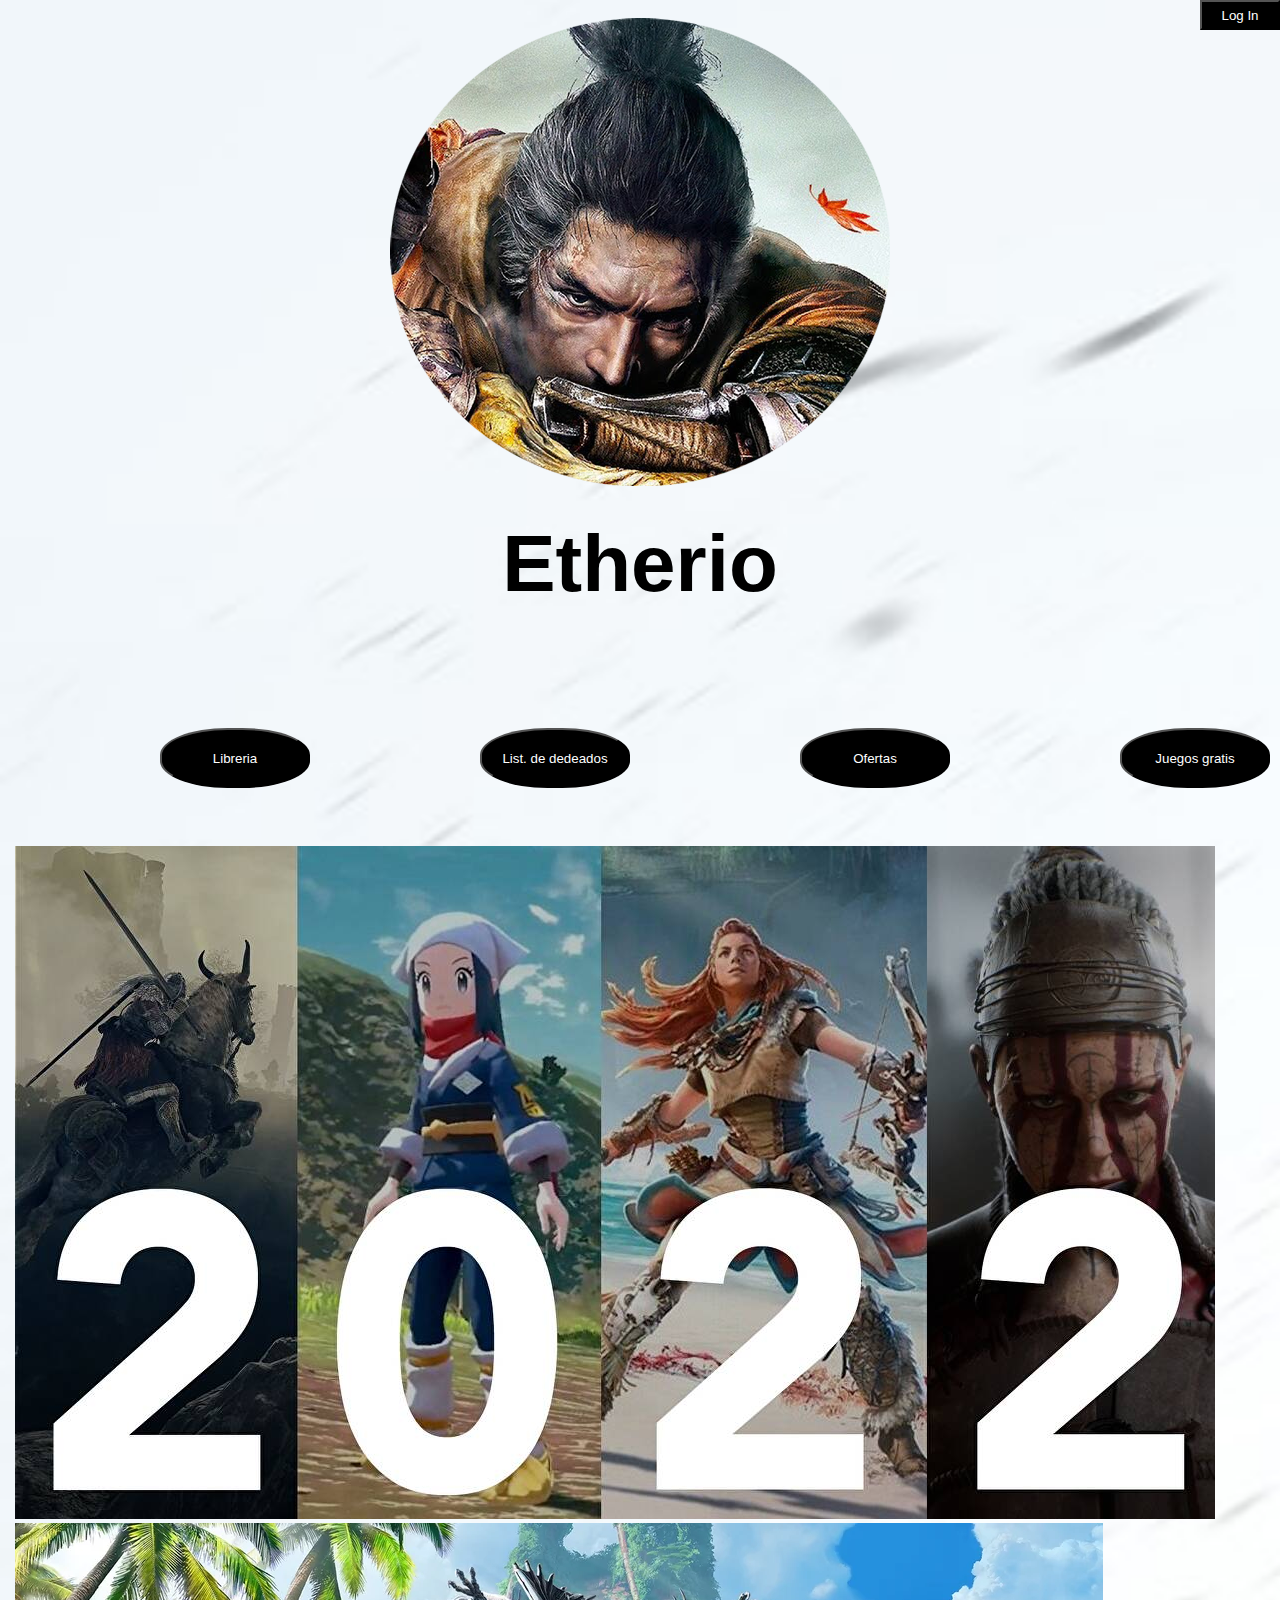
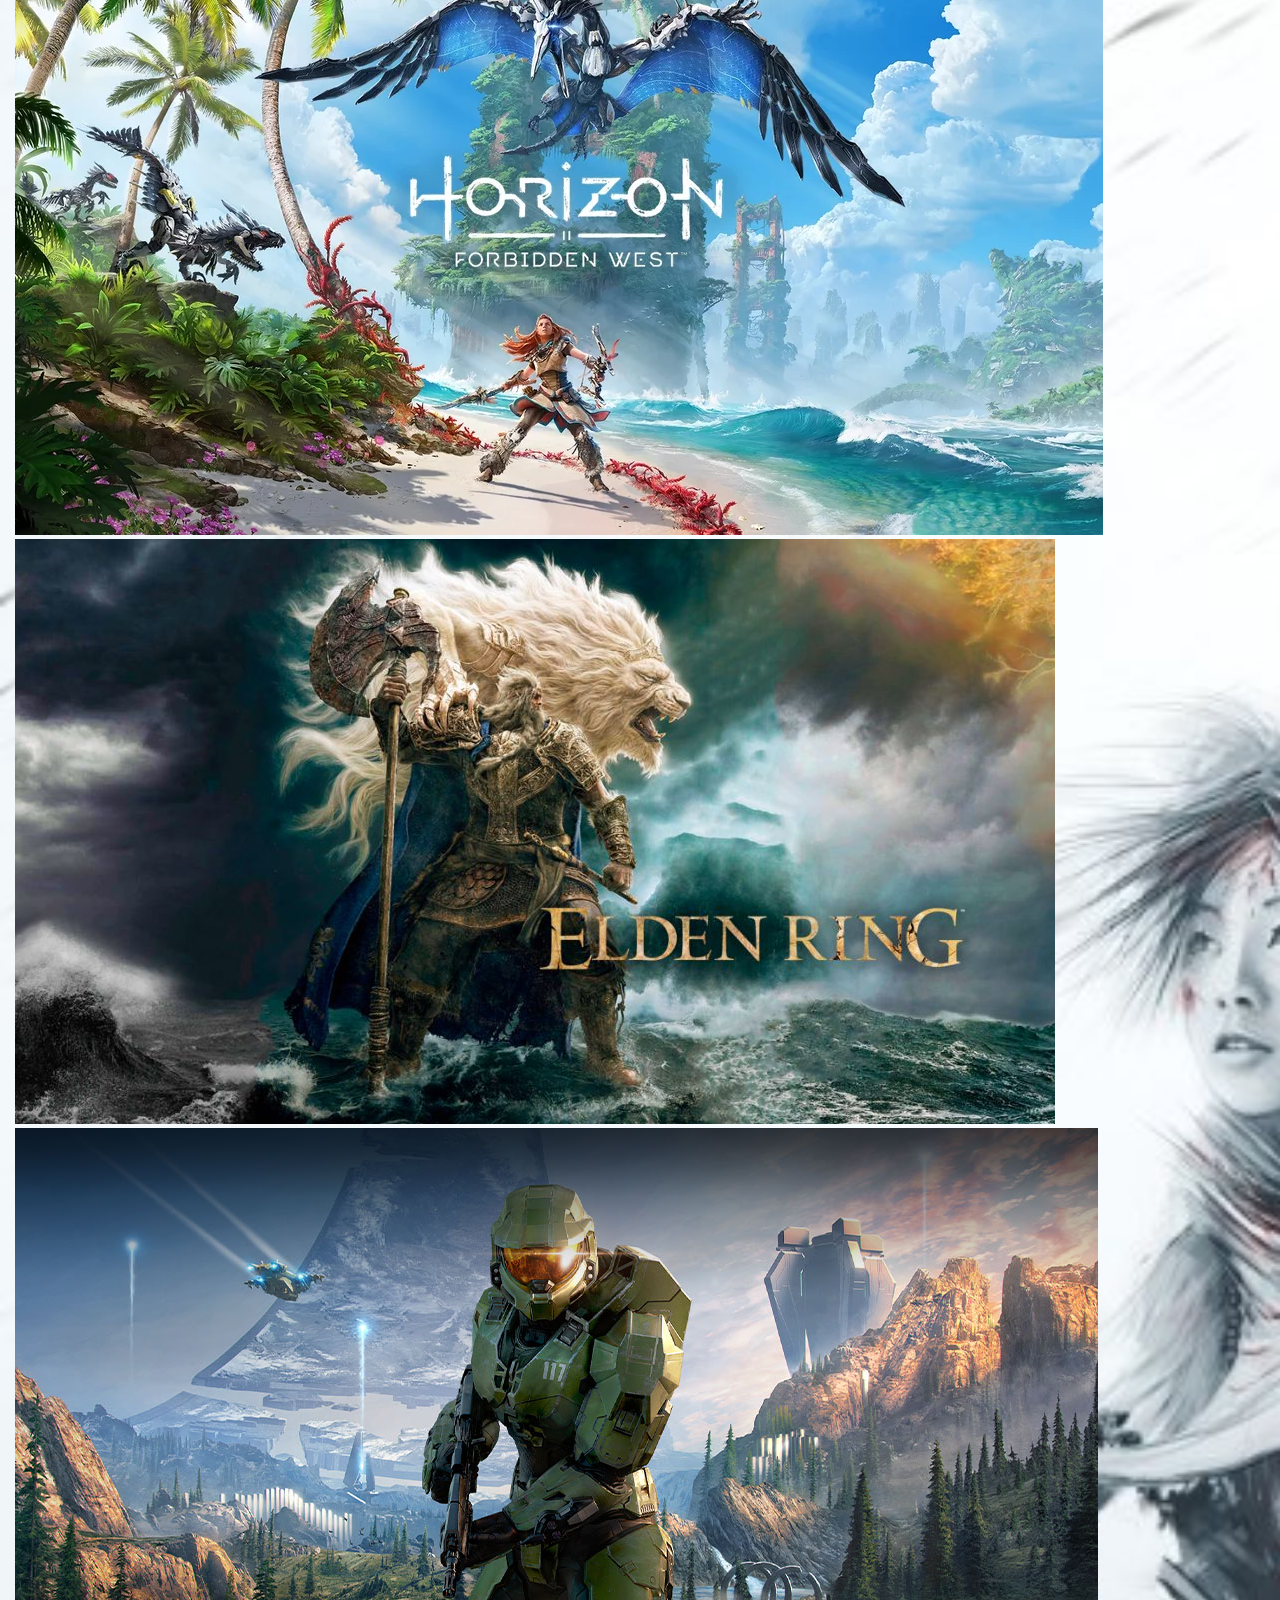
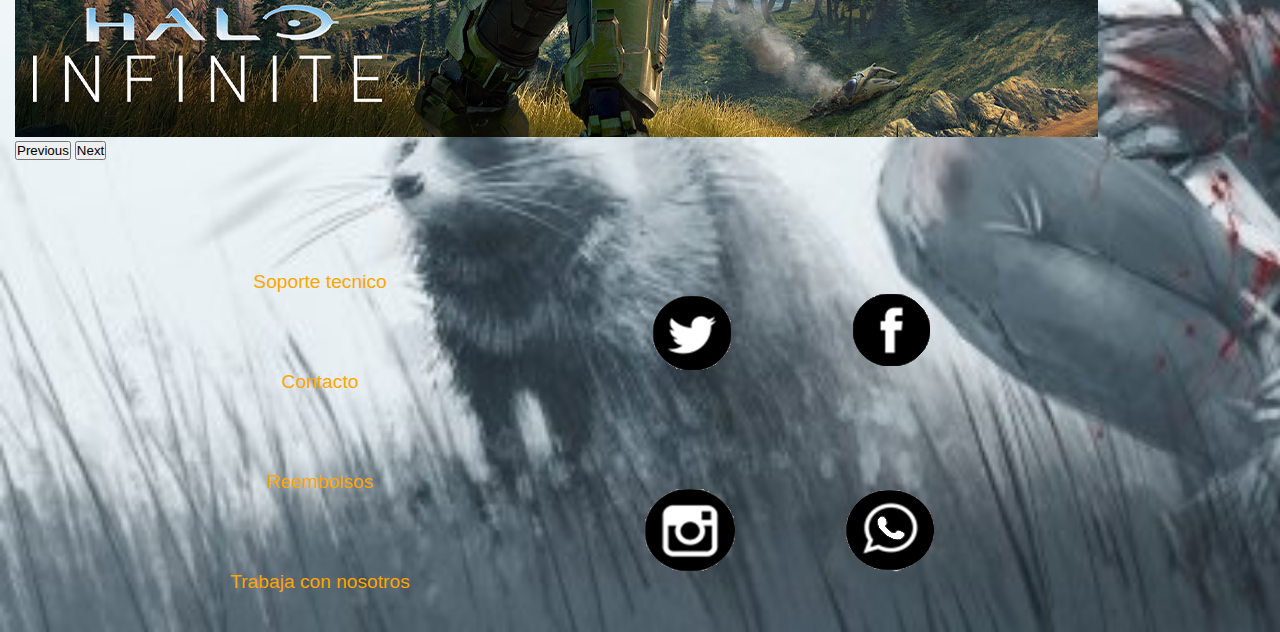
<file: index.html>
<!DOCTYPE html>
<html lang="en">
<head>
    <meta charset="UTF-8">
    <meta http-equiv="X-UA-Compatible" content="IE=edge">
    <meta name="viewport" content="width=device-width, initial-scale=1.0">
    <link rel="shortcut icon" href="./img/senuas-saga-hellblade-ii_k8vd.128.webp">
    <link rel="stylesheet" href="./css/estilos.css">
    <link href="https://cdn.jsdelivr.net/npm/bootstrap@5.2.0/dist/css/bootstrap.min.css" rel="stylesheet" integrity="sha384-gH2yIJqKdNHPEq0n4Mqa/HGKIhSkIHeL5AyhkYV8i59U5AR6csBvApHHNl/vI1Bx" crossorigin="anonymous">
    <meta name="description" content="Esta pagina es un acceso simple y rapido a todas las plataformas de videojuegos mas conocidas mundialmente, como Steam, PLay Station, Origin, Epic Games, GOG y X Box, donde podras comprar, o acceder a sus juegos de forma facil y rapida">
    <meta name="keywords" content="Juegos, Plataformas, Steam, PLay Station, Epic Games, Origin, GOG, X Box, inicio, ofertas, gratis,">
    <title>Etherio</title>
</head>
<body class="bg">
    <header>
        <div class="logIn">
        <a href="./pages/login.html" target="_blank"><input type="button" value="Log In"></a>
        </div>
    </header>    
    <br>
    <nav calss="mainNav">  
        <div class="logo">
            <img src="./img/logo.png">
        </div>
        <h1 class="title">Etherio</h1>
    <br>
        <div id="bu">
            <nav class="barraUsuario">  
                <a href="./pages/libreria.html"><input type="button" value="Libreria"></a>
                <a href="./pages/listadedeseados.html"><input type="button" value="List. de dedeados"></a>
                <a href="./pages/ofertas.html"><input type="button" value="Ofertas"></a>
                <a href="./pages/juegosGratis.html"><input type="button" value="Juegos gratis"></a>
            </nav>    
        </div>
    <br>
        <section class="carouselContainer">
            <div id="carouselExampleControls" class="carousel slide" data-bs-ride="carousel">
                <div class="carousel-inner">
                  <div class="carousel-item active">
                    <img src="./img/todas-las-fechas-de-lanzamiento-de-2022-1631282597853.jpg" class="d-block w-100" alt="Fechas">
                  </div>
                  <div class="carousel-item">
                    <img src="./img/carousel-horizon.jpg" class="d-block w-100" alt="horizon">
                  </div>
                  <div class="carousel-item">
                    <img src="./img/carousel-elden.jpg" class="d-block w-100" alt="elden">
                  </div>
                  <div class="carousel-item">
                    <img src="./img/carousel-halo.jpg" class="d-block w-100" alt="halo">
                  </div>
                </div>
                <button class="carousel-control-prev" type="button" data-bs-target="#carouselExampleControls" data-bs-slide="prev">
                  <span class="carousel-control-prev-icon" aria-hidden="true"></span>
                  <span class="visually-hidden">Previous</span>
                </button>
                <button class="carousel-control-next" type="button" data-bs-target="#carouselExampleControls" data-bs-slide="next">
                  <span class="carousel-control-next-icon" aria-hidden="true"></span>
                  <span class="visually-hidden">Next</span>
                </button>
              </div>
        </section>    
    </nav>
    <br>
    <br>
    <br>
    <br>
    <footer class="footerContainer"> 
        <div class="footerLinks">
            <a class="footer" href="./pages/login.html">Soporte tecnico</a>
            <a class="footer" href="./pages/login.html">Contacto</a>
            <a class="footer" href="./pages/login.html">Reembolsos</a>
            <a class="footer" href="./pages/login.html">Trabaja con nosotros</a>
        </div>
        <div class="footerConta">
            <a class="footerA" href="https://twitter.com/?lang=es"><img src="./img/twitter.png" alt="twitter"></a>
            <a class="footerA" href="https://es-la.facebook.com/"><img src="./img/facebook.png" alt="facebook"></a>
            <a class="footerA" href="https://www.instagram.com/"><img src="./img/instagram.png" alt="instagram"></a>
            <a class="footerA" href="https://web.whatsapp.com/"><img src="./img/whatsapp.png" alt="whatsapp"></a>
        </div>
    </footer>
    <script src="https://cdn.jsdelivr.net/npm/bootstrap@5.2.0/dist/js/bootstrap.bundle.min.js" integrity="sha384-A3rJD856KowSb7dwlZdYEkO39Gagi7vIsF0jrRAoQmDKKtQBHUuLZ9AsSv4jD4Xa" crossorigin="anonymous"></script>    
</body>
</html>
</file>
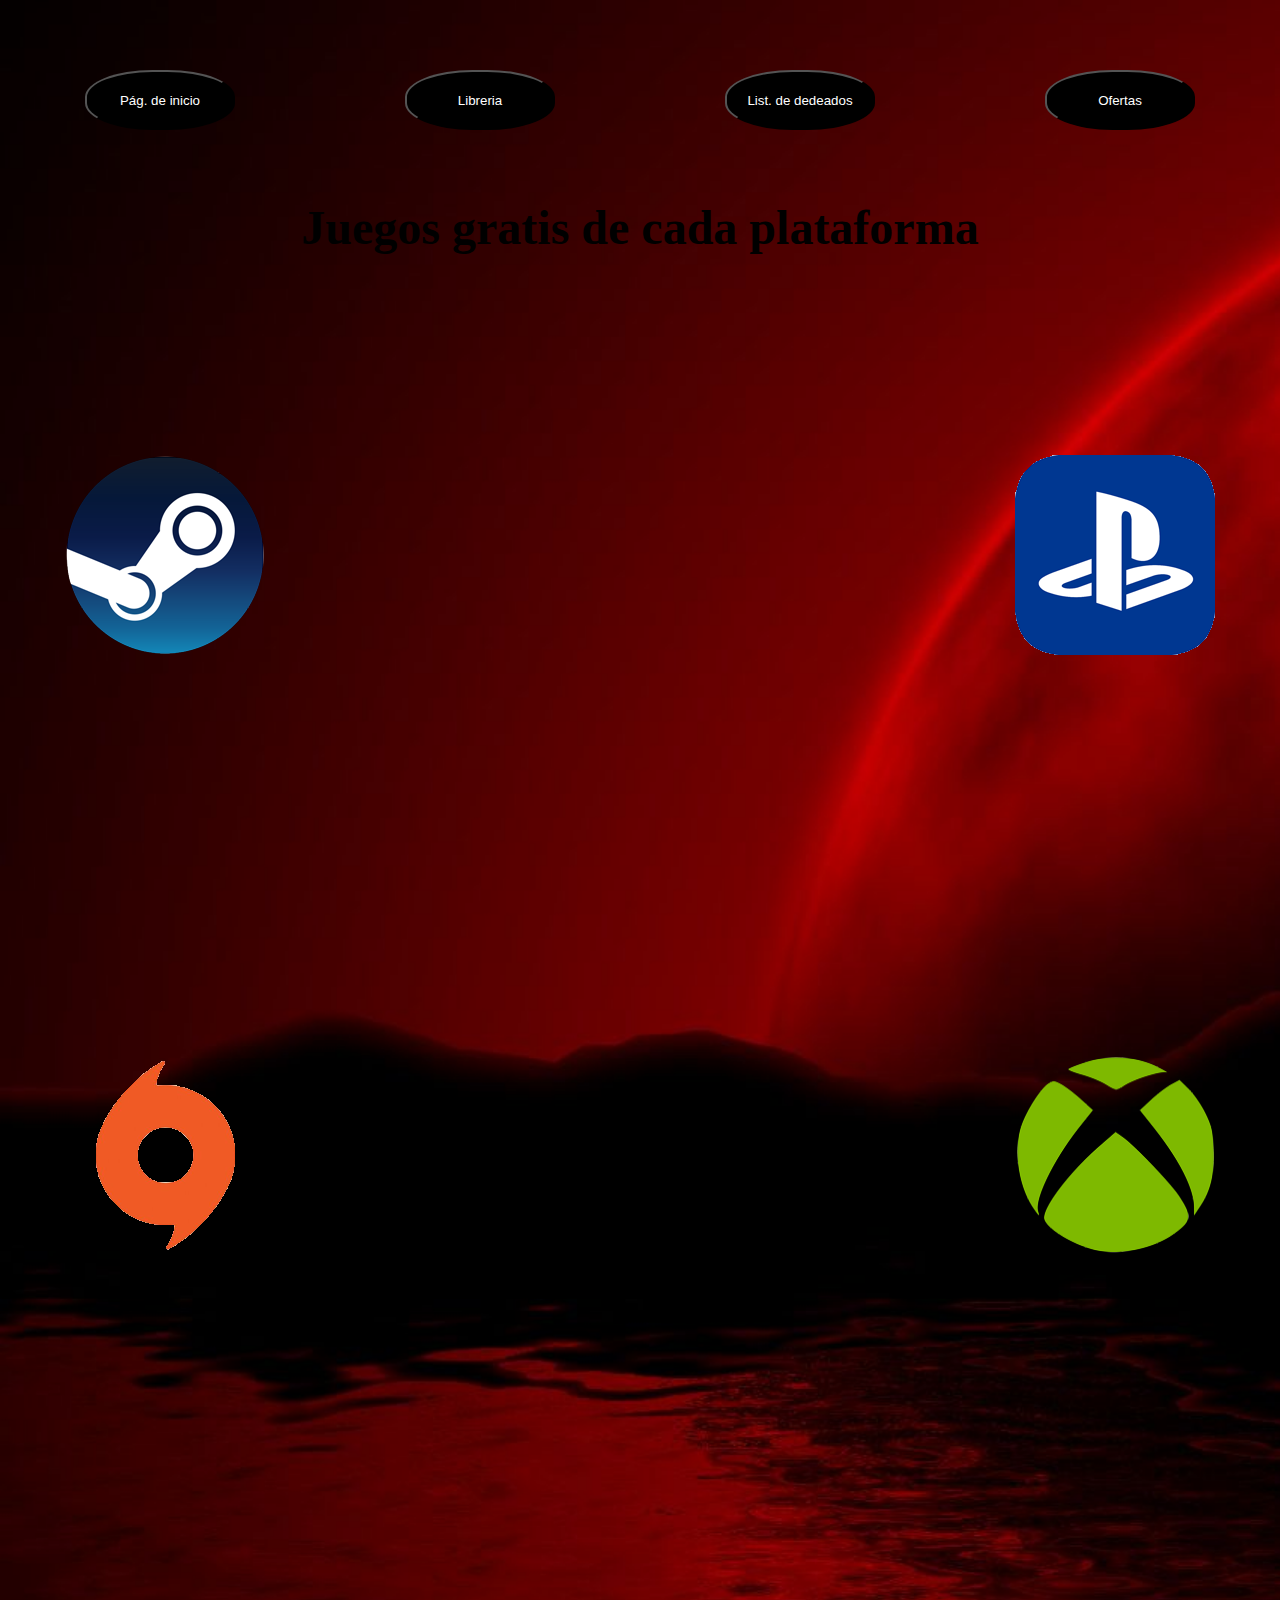
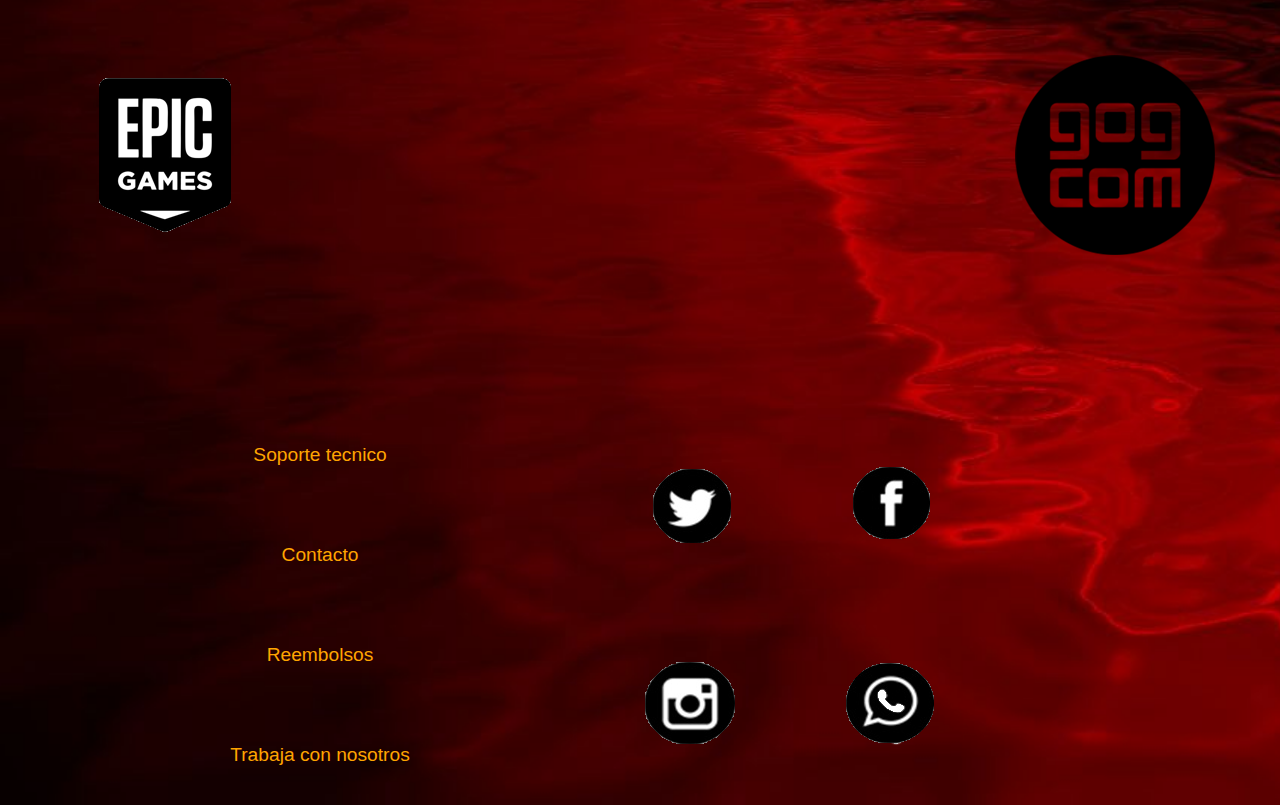
<file: pages/juegosGratis.html>
<!DOCTYPE html>
<html lang="en">
<head>
    <meta charset="UTF-8">
    <meta http-equiv="X-UA-Compatible" content="IE=edge">
    <meta name="viewport" content="width=device-width, initial-scale=1.0">
    <link rel="stylesheet" href="../css/libreria-juegosGratis.css">
    <link rel="shortcut icon" href="../img/senuas-saga-hellblade-ii_k8vd.128.webp">
    <meta name="description" content="En esta pagina encontraremos las opciones gratis que puede ofrecer cada plataforma">
    <meta name="keywords" content="Juegos, Plataformas, Steam, PLay Station, Epic Games, Origin, GOG, X Box, inicio, ofertas, gratis,">
    <title>Juegos gratis</title>
</head>
<body background="./img/fondo-transparente-videojuegos_6997-1230.jpg">
<header>
    <div id="bu">
        <nav class="barraUsuario">  
            <a href="../index.html"><input type="button" value="Pág. de inicio"></a>
            <a href="libreria.html"><input type="button" value="Libreria"></a>
            <a href="listadedeseados.html"><input type="button" value="List. de dedeados"></a>
            <a href="ofertas.html"><input type="button" value="Ofertas"></a>
        </nav>    
    </div>
</header>
<h1 class="h1jg">Juegos gratis de cada plataforma</h1>
<nav>
    <div class="juegosGratisContainter">
        <div class="freeSteam">
            <img src="../img/steam-logo.png" alt="steam">
            <div class="jfreeSteam">
                <a href="https://store.steampowered.com/?l=spanish"><img src="../img/freeGames/steam/steam-path-of-exile.jpg" alt="path of exile"></a>
                <a href="https://store.steampowered.com/?l=spanish"><img src="../img/freeGames/steam/steam-lost-ark.jpg" alt="lost ark"></a>
                <a href="https://store.steampowered.com/?l=spanish"><img src="../img/freeGames/steam/steam_dota_2 .jpg" alt="dota 2"></a>
            </div> 
        </div>
        <div class="freePlay">
            <div class="jfreePlay">
                <a href="https://www.playstation.com/es-ar/"><img src="../img/freeGames/play/play-brawlhalla.jpg" alt="brawlhalla"></a>
                <a href="https://www.playstation.com/es-ar/"><img src="../img/freeGames/play/play-call-of-duty.jpg" alt="call of duty"></a>
                <a href="https://www.playstation.com/es-ar/"><img src="../img/freeGames/play/play-warframe.jpg" alt="warframe"></a>
            </div> 
            <img src="../img/playstation-logo.png" alt="playstation">
        </div>
        <div class="freeOrigin">
            <img src="../img/origin-logo.png" alt="origin">
            <div class="jfreeOrigin">
                <a href="https://www.origin.com/arg/es-es/store"><img src="../img/freeGames/origin/origin-apex.jpg" alt="apex"></a>
                <a href="https://www.origin.com/arg/es-es/store"><img src="../img/freeGames/origin/origin-sims.jpg" alt="los sims 4"></a>
                <a href="https://www.origin.com/arg/es-es/store"><img src="../img/freeGames/origin/origin-star-wars.jpg" alt="star wars"></a>
            </div> 
        </div>
        <div class="freeXbox">
            <div class="jfreeXbox">
                <a href="https://www.xbox.com/es-AR"><img src="../img/freeGames/xbox/xbox-minecraft.jpg" alt="minecraft"></a>
                <a href="https://www.xbox.com/es-AR"><img src="../img/freeGames/xbox/xbox-multiversus.jpg" alt="multiversus"></a>
                <a href="https://www.xbox.com/es-AR"><img src="../img/freeGames/xbox/xbox-rumble.jpg" alt="rumbleverse"></a>
            </div> 
            <img src="../img/Xbox_logo_2012_cropped.svg.png" alt="xbox">
        </div>
        <div class="freeEpic">
            <img src="../img/epicgames-logo.png" alt="epicgames">
            <div class="jfreeEpic">
                <a href="https://www.epicgames.com/site/es-ES/home"><img src="../img/freeGames/epic/epic-fallguys.jpg" alt="fallguys"></a>
                <a href="https://www.epicgames.com/site/es-ES/home"><img src="../img/freeGames/epic/epic-fortnite.jpg" alt="fortnite"></a>
                <a href="https://www.epicgames.com/site/es-ES/home"><img src="../img/freeGames/epic/epic-rocket.jpg" alt="rocketleague"></a>
            </div> 
        </div>
        <div class="freeGog">
            <div class="jfreeGog">
                <a href="https://www.gog.com/"><img src="../img/freeGames/gog/gog-bio.jpg" alt="bio"></a>
                <a href="https://www.gog.com/"><img src="../img/freeGames/gog/gog-cayne.jpg" alt="cayne"></a>
                <a href="https://www.gog.com/"><img src="../img/freeGames/gog/gog-gwent.jpg" alt="gwent"></a>
            </div> 
            <img src="../img/gog-logo.png" alt="gog">
        </div>
        </div>
    </div>
</nav>
<footer class="footerContainer"> 
        <div class="footerLinks">
            <a class="footer" href="../pages/login.html">Soporte tecnico</a>
            <a class="footer" href="../pages/login.html">Contacto</a>
            <a class="footer" href="../pages/login.html">Reembolsos</a>
            <a class="footer" href="../pages/login.html">Trabaja con nosotros</a>
        </div>
        <div class="footerConta">
            <a class="footerA" href="https://twitter.com/?lang=es"><img src="../img/twitter.png" alt="twitter"></a>
            <a class="footerA" href="https://es-la.facebook.com/"><img src="../img/facebook.png" alt="facebook"></a>
            <a class="footerA" href="https://www.instagram.com/"><img src="../img/instagram.png" alt="instagram"></a>
            <a class="footerA" href="https://web.whatsapp.com/"><img src="../img/whatsapp.png" alt="whatsapp"></a>
        </div>
    </footer>   
</body>
</html>
</file>
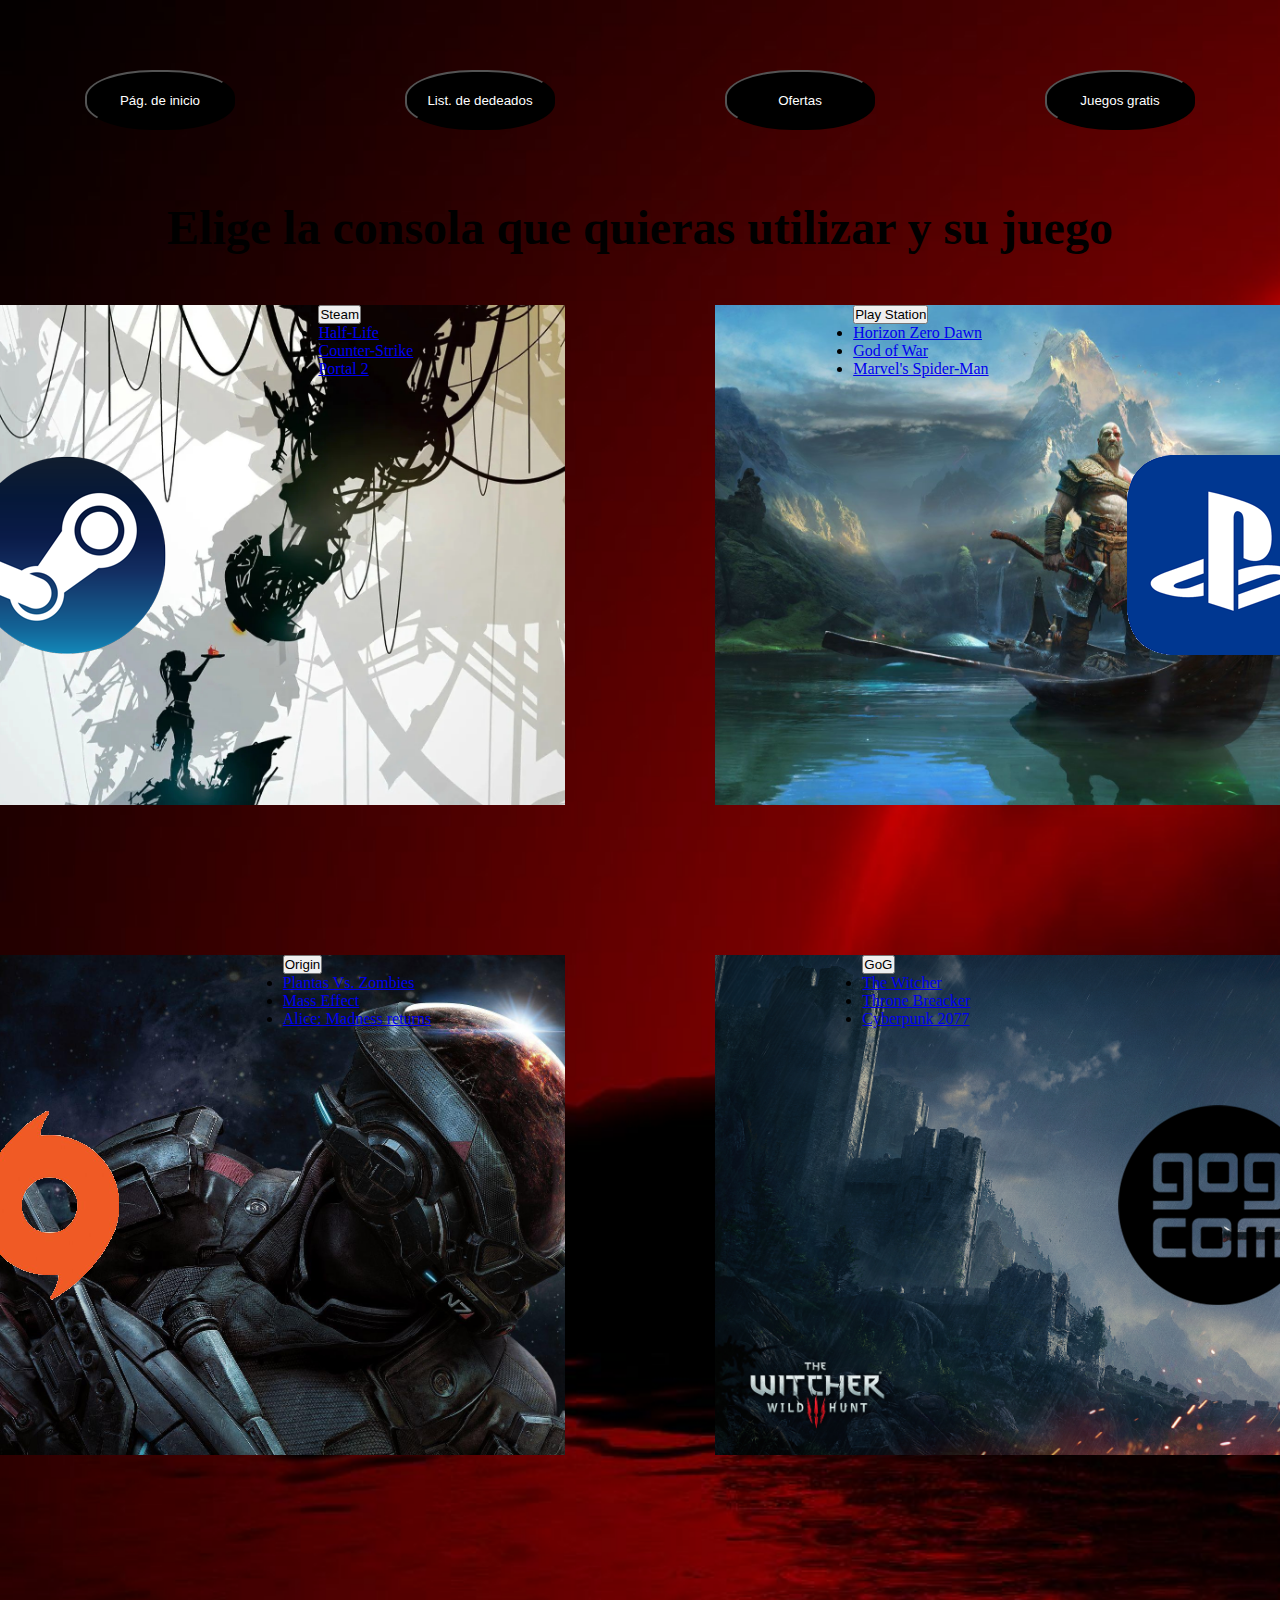
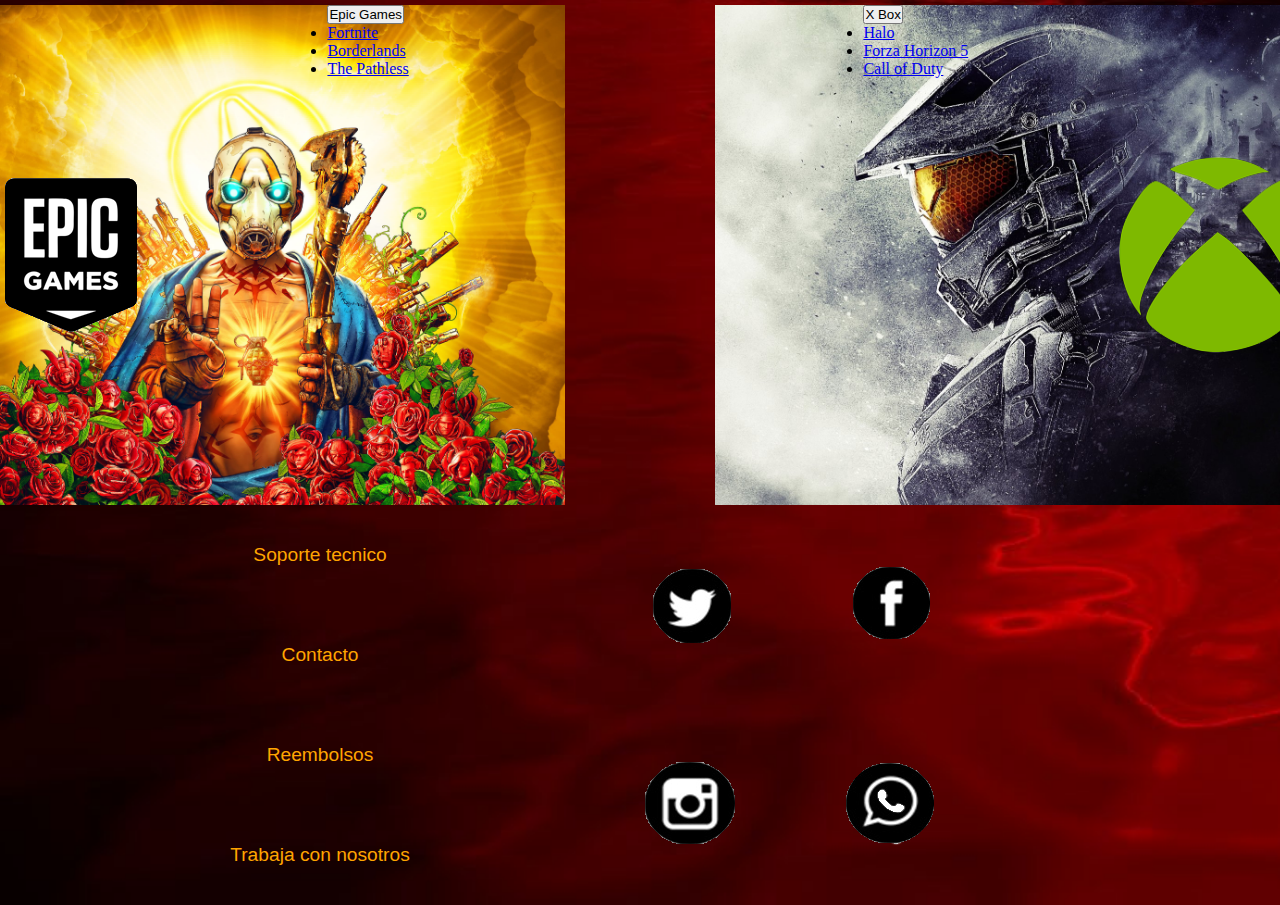
<file: pages/libreria.html>
<!DOCTYPE html>
<html lang="en">
<head>
    <meta charset="UTF-8">
    <meta http-equiv="X-UA-Compatible" content="IE=edge">
    <meta name="viewport" content="width=device-width, initial-scale=1.0">
    <link rel="stylesheet" href="../css/libreria-juegosGratis.css">
    <link rel="shortcut icon" href="../img/senuas-saga-hellblade-ii_k8vd.128.webp">
    <link href="https://cdn.jsdelivr.net/npm/bootstrap@5.2.1/dist/css/bootstrap.min.css" rel="stylesheet" integrity="sha384-iYQeCzEYFbKjA/T2uDLTpkwGzCiq6soy8tYaI1GyVh/UjpbCx/TYkiZhlZB6+fzT" crossorigin="anonymous">
    <meta name="description" content="En esta pagina accederemos a los juegos adquiridos de cada plataforma">
    <meta name="keywords" content="Juegos, Plataformas, Steam, PLay Station, Epic Games, Origin, GOG, X Box, inicio, ofertas, gratis,">
    <title>Libreria</title>
</head>
<body>
<header class="headlib">
    <div id="bu">
        <nav class="barraUsuario">  
            <a href="../index.html"><input type="button" value="Pág. de inicio"></a>
            <a href="listadedeseados.html"><input type="button" value="List. de dedeados"></a>
            <a href="ofertas.html"><input type="button" value="Ofertas"></a>
            <a href="juegosGratis.html"><input type="button" value="Juegos gratis"></a>
        </nav>    
    </div>
</header>
<h1 class="h1lib">Elige la consola que quieras utilizar y su juego</h1>
<nav>
    <div class="containerLibreria">
        <div class="libreriaSteam">
            <img src="../img/steam-logo.png" alt="steam">
            <div class="dropdown row align-self-center">
                <button class="btn btn-secondary dropdown-toggle" type="button" data-bs-toggle="dropdown" aria-expanded="false">
                  Steam
                </button>
                <ul class="dropdown-menu">
                  <li><a class="dropdown-item" href="https://store.steampowered.com/?l=spanish">Half-Life</a></li>
                  <li><a class="dropdown-item" href="https://store.steampowered.com/?l=spanish">Counter-Strike</a></li>
                  <li><a class="dropdown-item" href="https://store.steampowered.com/?l=spanish">Portal 2</a></li>
                </ul>
              </div>
        </div>
        <div class="libreriaPlay">
            <div class="dropdown row align-self-center">
                <button class="btn btn-secondary dropdown-toggle" type="button" data-bs-toggle="dropdown" aria-expanded="false">
                  Play Station
                </button>
                <ul class="dropdown-menu">
                  <li><a class="dropdown-item" href="https://www.playstation.com/es-ar/">Horizon Zero Dawn</a></li>
                  <li><a class="dropdown-item" href="https://www.playstation.com/es-ar/">God of War</a></li>
                  <li><a class="dropdown-item" href="https://www.playstation.com/es-ar/">Marvel's Spider-Man</a></li>
                </ul>
            </div>
            <img src="../img/playstation-logo.png" alt="playstation">
        </div>
        <div class="libreriaOrigin">
            <img src="../img/origin-logo.png" alt="origin">
            <div class="dropdown row align-self-center">
                <button class="btn btn-secondary dropdown-toggle" type="button" data-bs-toggle="dropdown" aria-expanded="false">
                  Origin
                </button>
                <ul class="dropdown-menu">
                  <li><a class="dropdown-item" href="https://www.origin.com/arg/es-es/store">Plantas Vs. Zombies</a></li>
                  <li><a class="dropdown-item" href="https://www.origin.com/arg/es-es/store">Mass Effect</a></li>
                  <li><a class="dropdown-item" href="https://www.origin.com/arg/es-es/store">Alice: Madness returns</a></li>
                </ul>
            </div>
        </div>
        <div class="libreriaGog">
            <div class="dropdown row align-self-center">
                <button class="btn btn-secondary dropdown-toggle" type="button" data-bs-toggle="dropdown" aria-expanded="false">
                  GoG
                </button>
                <ul class="dropdown-menu">
                  <li><a class="dropdown-item" href="https://www.gog.com/">The Witcher</a></li>
                  <li><a class="dropdown-item" href="https://www.gog.com/">Throne Breacker</a></li>
                  <li><a class="dropdown-item" href="https://www.gog.com/">Cyberpunk 2077</a></li>
                </ul>
            </div>
            <img src="../img/gog-logo.png" alt="gog">
        </div>
        <div class="libreriaEpicgames">
            <img src="../img/epicgames-logo.png" alt="epicgames">
            <div class="dropdown row align-self-center">
                <button class="btn btn-secondary dropdown-toggle" type="button" data-bs-toggle="dropdown" aria-expanded="false">
                  Epic Games
                </button>
                <ul class="dropdown-menu">
                  <li><a class="dropdown-item" href="https://www.epicgames.com/site/es-ES/home">Fortnite</a></li>
                  <li><a class="dropdown-item" href="https://www.epicgames.com/site/es-ES/home">Borderlands</a></li>
                  <li><a class="dropdown-item" href="https://www.epicgames.com/site/es-ES/home">The Pathless</a></li>
                </ul>
            </div>
        </div>
        <div class="libreriaXbox">
            <div class="dropdown row align-self-center">
                <button class="btn btn-secondary dropdown-toggle" type="button" data-bs-toggle="dropdown" aria-expanded="false">
                  X Box
                </button>
                <ul class="dropdown-menu">
                  <li><a class="dropdown-item" href="https://www.xbox.com/es-AR">Halo</a></li>
                  <li><a class="dropdown-item" href="https://www.xbox.com/es-AR">Forza Horizon 5</a></li>
                  <li><a class="dropdown-item" href="https://www.xbox.com/es-AR">Call of Duty</a></li>
                </ul>
            </div>
            <img src="../img/Xbox_logo_2012_cropped.svg.png" alt="xbox">
        </div>
    </div> 
</nav>
<footer class="footerContainer"> 
    <div class="footerLinks">
        <a class="footer" href="../pages/login.html">Soporte tecnico</a>
        <a class="footer" href="../pages/login.html">Contacto</a>
        <a class="footer" href="../pages/login.html">Reembolsos</a>
        <a class="footer" href="../pages/login.html">Trabaja con nosotros</a>
    </div>
    <div class="footerConta">
        <a class="footerA" href="https://twitter.com/?lang=es"><img src="../img/twitter.png" alt="twitter"></a>
        <a class="footerA" href="https://es-la.facebook.com/"><img src="../img/facebook.png" alt="facebook"></a>
        <a class="footerA" href="https://www.instagram.com/"><img src="../img/instagram.png" alt="instagram"></a>
        <a class="footerA" href="https://web.whatsapp.com/"><img src="../img/whatsapp.png" alt="whatsapp"></a>
    </div>
    <script src="https://cdn.jsdelivr.net/npm/bootstrap@5.2.1/dist/js/bootstrap.bundle.min.js" integrity="sha384-u1OknCvxWvY5kfmNBILK2hRnQC3Pr17a+RTT6rIHI7NnikvbZlHgTPOOmMi466C8" crossorigin="anonymous"></script>
</footer>   
</body>
</html>
</file>
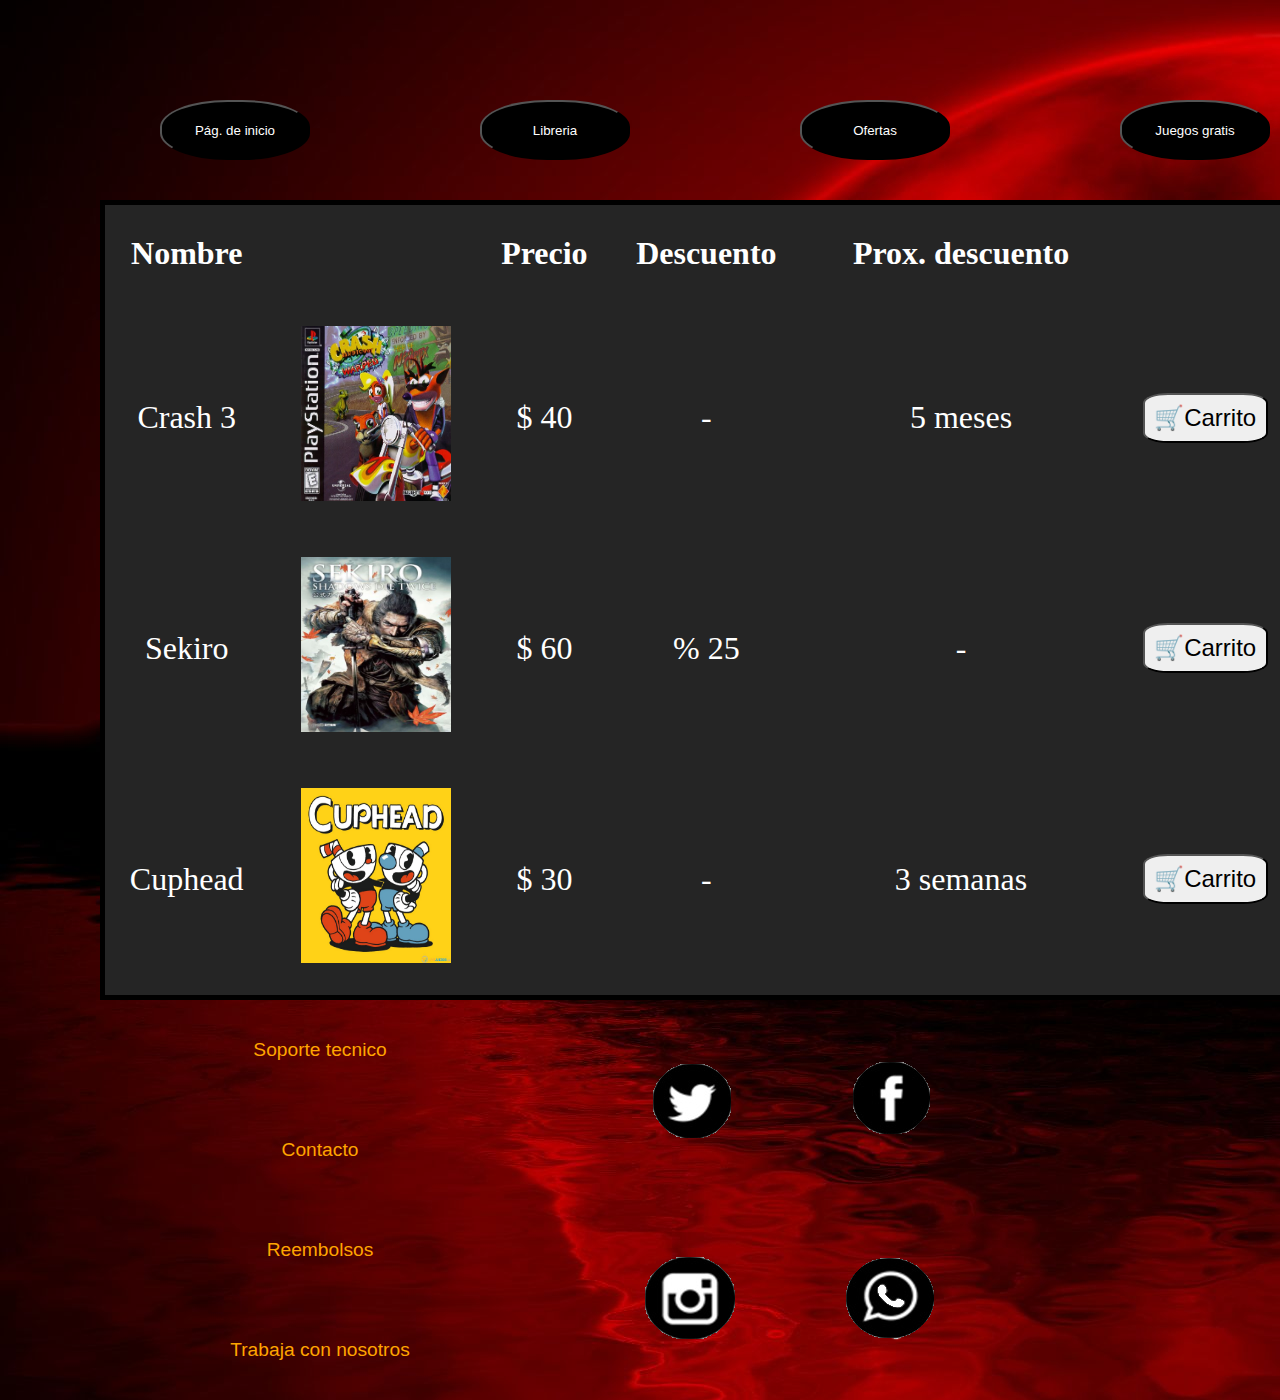
<file: pages/listadedeseados.html>
<!DOCTYPE html>
<html lang="en">
<head>
    <meta charset="UTF-8">
    <meta http-equiv="X-UA-Compatible" content="IE=edge">
    <meta name="viewport" content="width=device-width, initial-scale=1.0">
    <link rel="shortcut icon" href="../img/senuas-saga-hellblade-ii_k8vd.128.webp">
    <link rel="stylesheet" href="../css/estilos.css">
    <meta name="description" content="Pagina para recordar que juegos desearias comprar en el futuro, ademas se notificara al usuario de las ofertas presentes y futuras">
    <meta name="keywords" content="Juegos, Plataformas, Steam, PLay Station, Epic Games, Origin, GOG, X Box, inicio, ofertas, gratis,">
    <title>Lista de deseados</title>
</head>
<body class="ldBody">
    <header>
        <div id="bu">
            <nav class="barraUsuario">  
                <a href="../index.html"><input type="button" value="Pág. de inicio"></a>
                <a href="libreria.html"><input type="button" value="Libreria"></a>
                <a href="ofertas.html"><input type="button" value="Ofertas"></a>
                <a href="juegosGratis.html"><input type="button" value="Juegos gratis"></a>
            </nav> 
        </div>
    </header>
    <nav>
        <div class="containerLista">
                <table class="ldTable">
                        <thead class="ldThead">
                            <th>Nombre</th>
                            <th></th>
                            <th>Precio</th>
                            <th>Descuento</th>
                            <th>Prox. descuento</th>
                            <th></th>
                        </thead>
                        <tbody class="ldTbody">    
                            <tr class="ldTr1">
                                <td>Crash 3</td>
                                <td><img class="ldImg" src="../img/Crash_Bandicoot_3_cubierta.jpg" alt="Crash 3"></td>
                                <td>$ 40</td>
                                <td>-</td>
                                <td>5 meses</td>
                                <td><input class="ldInput" type="button" value="&#128722;Carrito"></td>
                            </tr>
                            <tr class="ldTr2">
                                <td>Sekiro</td>
                                <td><img class="ldImg" src="../img/sekiiro.jpg" alt="Sekiro"></td>
                                <td>$ 60</td>
                                <td>% 25</td>
                                <td>-</td>
                                <td><input class="ldInput" type="button" value="&#128722;Carrito"></td>
                            </tr>
                            <tr class="ldTr3">
                                <td>Cuphead</td>
                                <td><img class="ldImg" src="../img/Cuphead-Switch-logo.jpg" alt="Cuphead"></td>
                                <td>$ 30</td>
                                <td>-</td>
                                <td>3 semanas</td>
                                <td><input class="ldInput" type="button" value="&#128722;Carrito"></td>
                            </tr>
                        </tbody>    
                    </table>
        </div>
        <div class="listaRespo">
            <table class="respoTable">
                <thead class="respoThead">
                    <th>Juego</th>
                    <th>Datos</th>
                </thead>
                <tbody>
                    <tr>
                        <td><img class="ldImg" src="../img/Crash_Bandicoot_3_cubierta.jpg" alt="Crash 3"></td>
                        <td><p>$ 40</p>
                            <p>-</p>
                            <p>5 meses</p>
                        </td>
                        <td><input class="ldInput" type="button" value="&#128722;Carrito"></td>
                    </tr>
                    <tr>
                        <td><img class="ldImg" src="../img/sekiiro.jpg" alt="Sekiro"></td>
                        <td><p>$ 60</p>
                            <p>% 25</p>
                            <p>-</p>
                        </td>
                        <td><input class="ldInput" type="button" value="&#128722;Carrito"></td>
                    </tr>
                    <tr>
                        <td><img class="ldImg" src="../img/Cuphead-Switch-logo.jpg" alt="Cuphead"></td>
                        <td><p>$ 30</p>
                            <p>-</p>
                            <p>3 meses</p>
                        </td> 
                        <td><input class="ldInput" type="button" value="&#128722;Carrito"></td>
                    </tr>
                </tbody>
            </table>
        </div>      
    </nav>
    <footer class="footerContainer"> 
        <div class="footerLinks">
            <a class="footer" href="../pages/login.html">Soporte tecnico</a>
            <a class="footer" href="../pages/login.html">Contacto</a>
            <a class="footer" href="../pages/login.html">Reembolsos</a>
            <a class="footer" href="../pages/login.html">Trabaja con nosotros</a>
        </div>
        <div class="footerConta">
            <a class="footerA" href="https://twitter.com/?lang=es"><img src="../img/twitter.png" alt="twitter"></a>
            <a class="footerA" href="https://es-la.facebook.com/"><img src="../img/facebook.png" alt="facebook"></a>
            <a class="footerA" href="https://www.instagram.com/"><img src="../img/instagram.png" alt="instagram"></a>
            <a class="footerA" href="https://web.whatsapp.com/"><img src="../img/whatsapp.png" alt="whatsapp"></a>
        </div>
    </footer>   
</body>
</html>
</file>
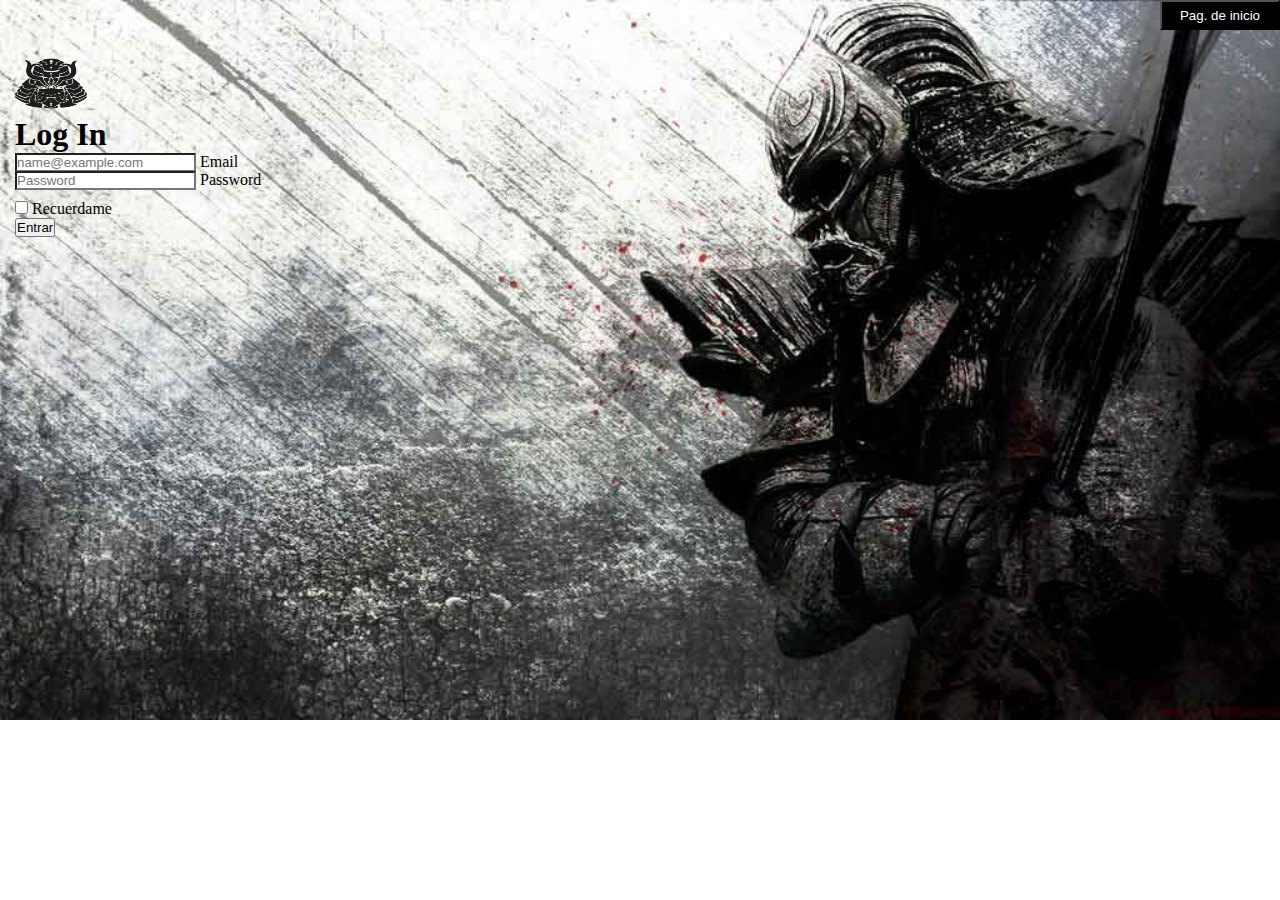
<file: pages/login.html>
<!DOCTYPE html>
<html lang="en">
<head>
    <meta charset="UTF-8">
    <meta http-equiv="X-UA-Compatible" content="IE=edge">
    <meta name="viewport" content="width=device-width, initial-scale=1.0">
    <link rel="stylesheet" href="../css/estilos.css">
    <link href="https://cdn.jsdelivr.net/npm/bootstrap@5.2.0/dist/css/bootstrap.min.css" rel="stylesheet" integrity="sha384-gH2yIJqKdNHPEq0n4Mqa/HGKIhSkIHeL5AyhkYV8i59U5AR6csBvApHHNl/vI1Bx" crossorigin="anonymous">
    <link rel="shortcut icon" href="../img/senuas-saga-hellblade-ii_k8vd.128.webp">
    <title>Log In</title>
</head>
<body class="text-center">
    <header>
        <a id="pI" href="../index.html"><input type="button" value="Pag. de inicio"></a>
    </header>
    <main class="form-signin w-100 m-auto row align-self-center">
        <form>
        <img class="mb-4" src="../img/logIn.png" alt="" width="72" height="57">
         <h1 class="h3 mb-3 fw-normal">Log In</h1>
        
        <div class="form-floating">
            <input type="email" class="form-control" id="floatingInput" placeholder="name@example.com">
            <label for="floatingInput">Email</label>
        </div>
        <div class="form-floating">
            <input type="password" class="form-control" id="floatingPassword" placeholder="Password">
            <label for="floatingPassword">Password</label>
        </div>
        
        <div class="checkbox mb-3">
            <label>
                <input type="checkbox" value="remember-me"> Recuerdame
            </label>
        </div>
            <button class="w-100 btn btn-lg btn-dark" type="submit">Entrar</button>
          </form>
        </main>
</body>
</html>
</file>
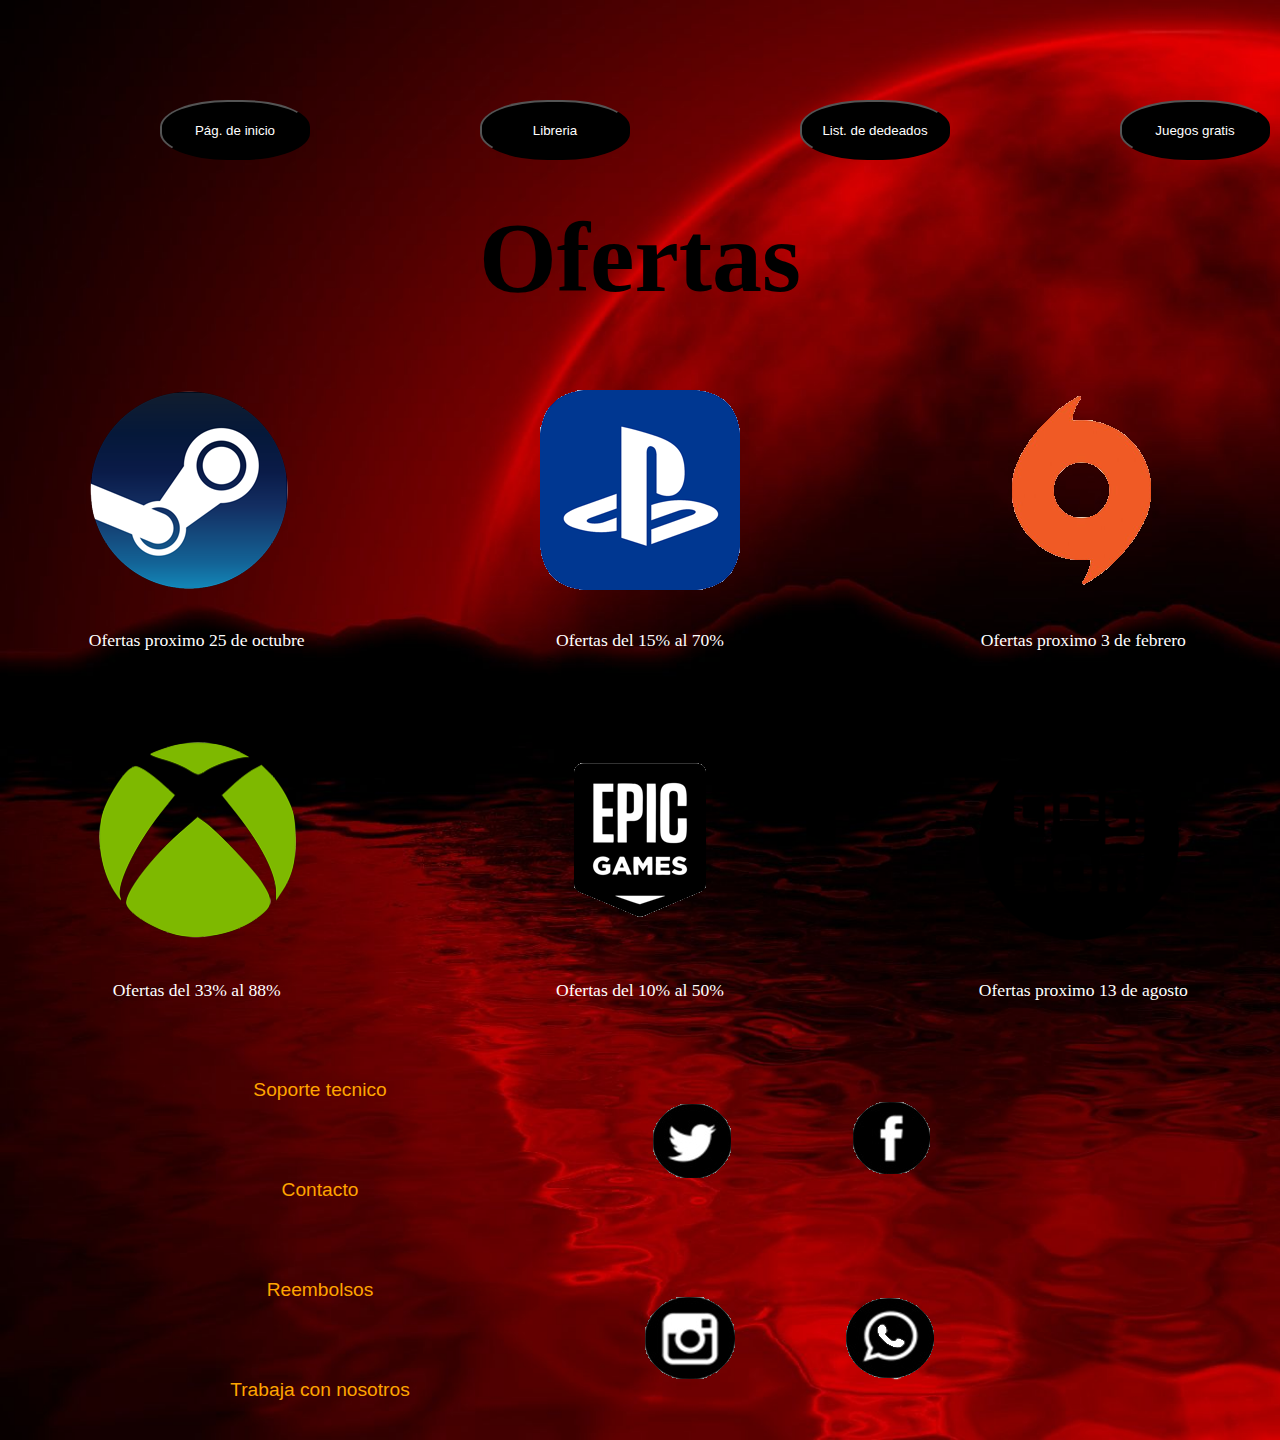
<file: pages/ofertas.html>
<!DOCTYPE html>
<html lang="en">
<head>
    <meta charset="UTF-8">
    <meta http-equiv="X-UA-Compatible" content="IE=edge">
    <meta name="viewport" content="width=device-width, initial-scale=1.0">
    <link rel="stylesheet" href="../css/estilos.css">
    <link rel="shortcut icon" href="../img/senuas-saga-hellblade-ii_k8vd.128.webp">
    <link rel="stylesheet" href="https://cdnjs.cloudflare.com/ajax/libs/animate.css/4.1.1/animate.min.css"/>
    <meta name="description" content="En esta pagina podras acceder a la pagina principal de la plataforma deseada, ademas se te notificaran los periodos de ofertas presentes y futuros">
    <meta name="keywords" content="Juegos, Plataformas, Steam, PLay Station, Epic Games, Origin, GOG, X Box, inicio, ofertas, gratis,">
    <title>Ofertas</title>
</head>
<body class="bofertas">
<header class="headof">
    <div id="bu">
        <nav class="barraUsuario">  
            <a href="../index.html"><input type="button" value="Pág. de inicio"></a>
            <a href="libreria.html"><input type="button" value="Libreria"></a>
            <a href="listadedeseados.html"><input type="button" value="List. de dedeados"></a>
            <a href="juegosGratis.html"><input type="button" value="Juegos gratis"></a>
        </nav>    
    </div>
</header>
<nav>
    <h1 class="h1ofe animate__animated animate__backInDown" >Ofertas</h1>
    <div class="ofertasContainer">
        <div class="ofertasItems">
            <a class="animate__animated animate__rotateInDownLeft" href="https://store.steampowered.com/?l=spanish"><img src="../img/steam-logo.png" alt="steam"></a>
            <p class="animate__animated animate__fadeIn">Ofertas proximo 25 de octubre</p>
        </div>        
        <div class="ofertasItems">
            <a class="animate__animated animate__slideInDown" href="https://www.playstation.com/es-ar/"><img src="../img/playstation-logo.png" alt="playstation"></a> 
            <p class="animate__animated animate__fadeIn">Ofertas del 15% al 70%</p>
        </div>        
        <div class="ofertasItems">
            <a class="animate__animated animate__rotateInDownRight" href="https://www.origin.com/arg/es-es/store"><img src="../img/origin-logo.png" alt="origin"></a>
            <p class="animate__animated animate__fadeIn">Ofertas proximo 3 de febrero</p>
        </div>        
        <div class="ofertasItems">
            <a class="animate__animated animate__rotateInUpLeft" href="https://www.xbox.com/es-AR"><img src="../img/Xbox_logo_2012_cropped.svg.png" alt="xbox"></a>
            <p class="animate__animated animate__fadeIn">Ofertas del 33% al 88%</p>
        </div>        
        <div class="ofertasItems">
            <a class="animate__animated animate__slideInUp" href="https://www.epicgames.com/site/es-ES/home"><img src="../img/epicgames-logo.png" alt="epicgames"></a>
            <p class="animate__animated animate__fadeIn">Ofertas del 10% al 50%</p>
        </div>        
        <div class="ofertasItems">
            <a class="animate__animated animate__rotateInUpRight" href="https://www.gog.com/"><img src="../img/gog-logo.png" alt="gog"></a>
            <p class="animate__animated animate__fadeIn">Ofertas proximo 13 de agosto</p>
        </div>        
    </div>           
</nav>
    <footer class="footerContainer"> 
        <div class="footerLinks">
            <a class="footer" href="../pages/login.html">Soporte tecnico</a>
            <a class="footer" href="../pages/login.html">Contacto</a>
            <a class="footer" href="../pages/login.html">Reembolsos</a>
            <a class="footer" href="../pages/login.html">Trabaja con nosotros</a>
        </div>
        <div class="footerConta">
            <a class="footerA" href="https://twitter.com/?lang=es"><img src="../img/twitter.png" alt="twitter"></a>
            <a class="footerA" href="https://es-la.facebook.com/"><img src="../img/facebook.png" alt="facebook"></a>
            <a class="footerA" href="https://www.instagram.com/"><img src="../img/instagram.png" alt="instagram"></a>
            <a class="footerA" href="https://web.whatsapp.com/"><img src="../img/whatsapp.png" alt="whatsapp"></a>
        </div>
    </footer>    
</body>
</html>
</file>
<file: css/estilos.css>
*{
    margin: 0;
    padding: 0;
    box-sizing: border-box;
}
/* Index */
body.bg{
    background-image: url(../img/background.jpg);
    background-repeat: no-repeat;
    background-size: cover;
    object-fit: cover;
}
.logIn{
    position: absolute;
    top: 0px;
    right: 0px;
    font-family: 'Franklin Gothic Medium', 'Arial Narrow', Arial, sans-serif;
}
.logIn input{
    color: white;
    background-color: black;
    width: 80px;
    height: 30px;
}
.logo{
    margin: auto;
    justify-items: center;
    height: 500px;
    width: 500px;
}
.title{
    color: black;
    text-align: center;
    font-size: 5rem;
    font-family: 'Lucida Sans', 'Lucida Sans Regular', 'Lucida Grande', 'Lucida Sans Unicode', Geneva, Verdana, sans-serif;
}
.barraUsuario{
    display: flex;
    justify-content: space-around;
    align-items: center;
    height: 200px;
}
.barraUsuario a{
    text-decoration: none;
    font-family: 'Franklin Gothic Medium', 'Arial Narrow', Arial, sans-serif;
}
.barraUsuario input{
    height: 60px;
    width: 150px;
    color: white;
    background-color: black;
    border-radius: 45%;
    transition: all 1s;
    position: absolute;
}
.barraUsuario input:hover{
    color: black;
    background-color: white;
    height: 80px;
    width: 175px;
}
.centralImage{
    display: block;
    margin-left: auto;
    margin-right: auto;
}
.carouselContainer{
    margin:auto;
    width: 1250px;
}
.footerContainer{
    display: grid;
    grid-template-columns: 50% 50%;
    grid-template-rows: 400px;
}
.footerLinks{
    display: grid;
    align-content: space-around;
    justify-content: center;
}
.footerConta{
    display: grid;
    grid-template-columns: 200px 200px;
    align-items: center;
}
.footer{
    text-decoration: none;
    text-align: center;
    font-family: 'Franklin Gothic Medium', 'Arial Narrow', Arial, sans-serif;
    font-size: larger;
    color: orange;
    width: 300px;
}

/* Log In */

body.text-center{
    display: flex;
    align-items: center;
    padding-top: 40px;
    padding-bottom: 40px;
    background-image: url(../img/fondo-logIn.jpg);
    background-repeat: no-repeat;
    background-size: cover;
}
#pI{
    position: absolute;
    top: 0px;
    right: 0px;
    font-family: 'Franklin Gothic Medium', 'Arial Narrow', Arial, sans-serif;
}
#pI input{
    color: white;
    background-color: black;
    width: 120px;
    height: 30px;
}
.form-signin {
    max-width: 330px;
    padding: 15px;
  }
  
  .form-signin .form-floating:focus-within {
    z-index: 2;
  }
  
  .form-signin input[type="email"] {
    margin-bottom: -1px;
    border-bottom-right-radius: 0;
    border-bottom-left-radius: 0;
  }
  
  .form-signin input[type="password"] {
    margin-bottom: 10px;
    border-top-left-radius: 0;
    border-top-right-radius: 0;
  }

/* Lista de deseados */

table{
    border-collapse:collapse; border: none;}
td{
    padding: 0;}
.ldBody{
    background-image: url(../img/libreriaFondos/fondo-libreria.jpg);
}
.containerLista{
    padding-left: 100px;
}
.ldTable{
    height: 800px;
    width: 1200px;
    text-align: center;
    border: 5px solid black;
    font-size: 2rem;
    background-color: rgb(37, 37, 37);
    color: white;
}
.ldThead{
    height: 100px;
}
.ldImg{
    height: 175px;
    width: 150px;
}
.ldInput{
    height: 50px;
    width: 125px;
    font-size: 1.5rem;
    border-radius: 20%;
}
.ldTr1{
    transition: all 0.5s;
}
.ldTr2{
    transition: all 0.5s;
}
.ldTr3{
    transition: all 0.5s;
}
.ldTr1:hover{
    background-color: red;
}
.ldTr2:hover{
    background-color: red;
}
.ldTr3:hover{
    background-color: red;
}
.listaRespo{
    display: none;
}
.respoTable{
    width: 400px;
    text-align: center;
    border: 5px solid black;
    font-size: 2rem;
    background-color: rgb(37, 37, 37);
    color: white;
    margin: 0 auto;
}
.respoThead{
    height: 100px;
}


/* Ofertas */

.bofertas{
    background-image: url(../img/libreriaFondos/fondo-libreria.jpg);
    background-repeat: no-repeat;
    background-size: cover;
}
.h1ofe{
    color: black;
    font-size: 100px;
    text-align: center;
}
.ofertasContainer{
    display: grid;
    grid-template-columns: 1fr 1fr 1fr;
    grid-template-rows: 300px 300px;
    justify-items: center;
    gap: 50px;
    padding-top: 75px;
}
.ofertasItems{
    display: grid;
    grid-template-rows: 200px auto;
}
.ofertasItems img{
    height: 200px;
    width: 200px;
}
.ofertasItems p{
    color: white;
    text-align: center;
    align-self: center;
    justify-self: center;
    font-size: 1.1rem;
}

/* Responsive */

@media (319px <= width <= 767px) {
    .mainNav{
        margin: 0 auto;
    }
    .barraUsuario{
        display: grid;
        grid-template-columns: 1fr 1fr;
        grid-template-rows: 1fr 1fr;
        justify-content: center;
    }
    .barraUsuario a{
        display: grid;
        justify-content: center;
    }
    .barraUsuario a input{
        justify-self: center;
        align-self: center;
    }
    .carouselContainer{
        max-width: 400px;
    }
    .logo{
        margin: 0px auto;
        justify-items: center;
        width: 400px;
        padding-top: 60px;
    }
    .logo img{
        width: 400px;
        height: 400px;
    }
    .footerConta{
        display: grid;
        grid-template-columns: 300px;
        grid-template-rows: repeat(4, 95px);
        align-items: center;
        justify-items: center;
    }
    .footerConta{
        max-width: 150px;
    }
    .footerConta a{
        width: 100px;
    }
    .footerConta img{
        height: 75px;
        width: 75px;
    }
    .headof{
        margin: 0 auto;
    }
    .ofertasContainer{
        display:grid;
        grid-template-columns: 1fr;
    }
    .containerLista{
        display: none;
    }
    .listaRespo{
        display: inline;
    }
    .h1ofe{
    color: red;
    }
}
</file>
<file: css/libreria-juegosGratis.css>
* {
  margin: 0;
  padding: 0;
  box-sizing: border-box;
}

.free {
  display: flex;
  justify-content: center;
  align-content: center;
}
.free img {
  height: 200px;
  width: 200px;
  justify-self: center;
}

.jfree, .juegosGratisContainter .freeXbox .jfreeXbox, .juegosGratisContainter .freeEpic .jfreeEpic, .juegosGratisContainter .freeGog .jfreeGog, .juegosGratisContainter .freeOrigin .jfreeOrigin, .juegosGratisContainter .freePlay .jfreePlay, .juegosGratisContainter .freeSteam .jfreeSteam {
  display: flex;
}
.jfree a, .juegosGratisContainter .freeXbox .jfreeXbox a, .juegosGratisContainter .freeEpic .jfreeEpic a, .juegosGratisContainter .freeGog .jfreeGog a, .juegosGratisContainter .freeOrigin .jfreeOrigin a, .juegosGratisContainter .freePlay .jfreePlay a, .juegosGratisContainter .freeSteam .jfreeSteam a {
  transition: all 0.5s;
  height: 150px;
  width: 150px;
  display: none;
}
.jfree a img, .juegosGratisContainter .freeXbox .jfreeXbox a img, .juegosGratisContainter .freeEpic .jfreeEpic a img, .juegosGratisContainter .freeGog .jfreeGog a img, .juegosGratisContainter .freeOrigin .jfreeOrigin a img, .juegosGratisContainter .freePlay .jfreePlay a img, .juegosGratisContainter .freeSteam .jfreeSteam a img {
  transition: all 0.5s;
}

.barraUsuario {
  display: flex;
  justify-content: space-around;
  align-items: center;
  height: 200px;
}
.barraUsuario a {
  text-decoration: none;
  font-family: "Franklin Gothic Medium", "Arial Narrow", Arial, sans-serif;
}
.barraUsuario input {
  height: 60px;
  width: 150px;
  color: white;
  background-color: black;
  border-radius: 45%;
  transition: all 1s;
}
.barraUsuario input:hover {
  color: black;
  background-color: white;
  height: 80px;
  width: 175px;
}

.footerContainer {
  display: grid;
  grid-template-columns: 50% 50%;
  grid-template-rows: 400px;
}
.footerContainer .footerLinks {
  display: grid;
  align-content: space-around;
  justify-content: center;
}
.footerContainer .footerLinks .footer {
  text-decoration: none;
  text-align: center;
  font-family: "Franklin Gothic Medium", "Arial Narrow", Arial, sans-serif;
  font-size: larger;
  color: orange;
  width: 300px;
}
.footerContainer .footerConta {
  display: grid;
  grid-template-columns: 200px 200px;
  align-items: center;
}

body {
  background-image: url(../img/libreriaFondos/fondo-libreria.jpg);
  background-repeat: no-repeat;
  background-size: cover;
}

h1 {
  color: black;
  text-align: center;
  padding-bottom: 50px;
  font-size: 3rem;
}

.containerLibreria {
  display: grid;
  grid-template-columns: 750px 750px;
  grid-template-rows: 500px 500px 500px;
  justify-content: center;
  gap: 150px;
}
.containerLibreria .libreriaSteam {
  background-image: url(../img/libreriaFondos/portal2jpg.jpg);
  background-repeat: no-repeat;
  background-size: cover;
  display: flex;
  justify-content: space-evenly;
}
.containerLibreria .libreriaSteam .free {
  display: flex;
  justify-content: center;
  align-content: center;
}
.containerLibreria .libreriaSteam .free img {
  height: 200px;
  width: 200px;
  justify-self: center;
}
.containerLibreria .libreriaSteam .jfree, .containerLibreria .libreriaSteam .juegosGratisContainter .freeXbox .jfreeXbox, .juegosGratisContainter .freeXbox .containerLibreria .libreriaSteam .jfreeXbox, .containerLibreria .libreriaSteam .juegosGratisContainter .freeEpic .jfreeEpic, .juegosGratisContainter .freeEpic .containerLibreria .libreriaSteam .jfreeEpic, .containerLibreria .libreriaSteam .juegosGratisContainter .freeGog .jfreeGog, .juegosGratisContainter .freeGog .containerLibreria .libreriaSteam .jfreeGog, .containerLibreria .libreriaSteam .juegosGratisContainter .freeOrigin .jfreeOrigin, .juegosGratisContainter .freeOrigin .containerLibreria .libreriaSteam .jfreeOrigin, .containerLibreria .libreriaSteam .juegosGratisContainter .freePlay .jfreePlay, .juegosGratisContainter .freePlay .containerLibreria .libreriaSteam .jfreePlay, .containerLibreria .libreriaSteam .juegosGratisContainter .freeSteam .jfreeSteam, .juegosGratisContainter .freeSteam .containerLibreria .libreriaSteam .jfreeSteam {
  display: flex;
}
.containerLibreria .libreriaSteam .jfree a, .containerLibreria .libreriaSteam .juegosGratisContainter .freeXbox .jfreeXbox a, .juegosGratisContainter .freeXbox .containerLibreria .libreriaSteam .jfreeXbox a, .containerLibreria .libreriaSteam .juegosGratisContainter .freeEpic .jfreeEpic a, .juegosGratisContainter .freeEpic .containerLibreria .libreriaSteam .jfreeEpic a, .containerLibreria .libreriaSteam .juegosGratisContainter .freeGog .jfreeGog a, .juegosGratisContainter .freeGog .containerLibreria .libreriaSteam .jfreeGog a, .containerLibreria .libreriaSteam .juegosGratisContainter .freeOrigin .jfreeOrigin a, .juegosGratisContainter .freeOrigin .containerLibreria .libreriaSteam .jfreeOrigin a, .containerLibreria .libreriaSteam .juegosGratisContainter .freePlay .jfreePlay a, .juegosGratisContainter .freePlay .containerLibreria .libreriaSteam .jfreePlay a, .containerLibreria .libreriaSteam .juegosGratisContainter .freeSteam .jfreeSteam a, .juegosGratisContainter .freeSteam .containerLibreria .libreriaSteam .jfreeSteam a {
  transition: all 0.5s;
  height: 150px;
  width: 150px;
  display: none;
}
.containerLibreria .libreriaSteam .jfree a img, .containerLibreria .libreriaSteam .juegosGratisContainter .freeXbox .jfreeXbox a img, .juegosGratisContainter .freeXbox .containerLibreria .libreriaSteam .jfreeXbox a img, .containerLibreria .libreriaSteam .juegosGratisContainter .freeEpic .jfreeEpic a img, .juegosGratisContainter .freeEpic .containerLibreria .libreriaSteam .jfreeEpic a img, .containerLibreria .libreriaSteam .juegosGratisContainter .freeGog .jfreeGog a img, .juegosGratisContainter .freeGog .containerLibreria .libreriaSteam .jfreeGog a img, .containerLibreria .libreriaSteam .juegosGratisContainter .freeOrigin .jfreeOrigin a img, .juegosGratisContainter .freeOrigin .containerLibreria .libreriaSteam .jfreeOrigin a img, .containerLibreria .libreriaSteam .juegosGratisContainter .freePlay .jfreePlay a img, .juegosGratisContainter .freePlay .containerLibreria .libreriaSteam .jfreePlay a img, .containerLibreria .libreriaSteam .juegosGratisContainter .freeSteam .jfreeSteam a img, .juegosGratisContainter .freeSteam .containerLibreria .libreriaSteam .jfreeSteam a img {
  transition: all 0.5s;
}
.containerLibreria .libreriaSteam img {
  height: 200px;
  width: 200px;
  align-self: center;
}
.containerLibreria .libreriaSteam select {
  height: 19px;
  width: 160px;
  align-self: center;
}
.containerLibreria .libreriaPlay {
  background-image: url(../img/libreriaFondos/god-of-war.jpg);
  background-repeat: no-repeat;
  background-size: cover;
  display: flex;
  justify-content: space-evenly;
}
.containerLibreria .libreriaPlay .free {
  display: flex;
  justify-content: center;
  align-content: center;
}
.containerLibreria .libreriaPlay .free img {
  height: 200px;
  width: 200px;
  justify-self: center;
}
.containerLibreria .libreriaPlay .jfree, .containerLibreria .libreriaPlay .juegosGratisContainter .freeXbox .jfreeXbox, .juegosGratisContainter .freeXbox .containerLibreria .libreriaPlay .jfreeXbox, .containerLibreria .libreriaPlay .juegosGratisContainter .freeEpic .jfreeEpic, .juegosGratisContainter .freeEpic .containerLibreria .libreriaPlay .jfreeEpic, .containerLibreria .libreriaPlay .juegosGratisContainter .freeGog .jfreeGog, .juegosGratisContainter .freeGog .containerLibreria .libreriaPlay .jfreeGog, .containerLibreria .libreriaPlay .juegosGratisContainter .freeOrigin .jfreeOrigin, .juegosGratisContainter .freeOrigin .containerLibreria .libreriaPlay .jfreeOrigin, .containerLibreria .libreriaPlay .juegosGratisContainter .freePlay .jfreePlay, .juegosGratisContainter .freePlay .containerLibreria .libreriaPlay .jfreePlay, .containerLibreria .libreriaPlay .juegosGratisContainter .freeSteam .jfreeSteam, .juegosGratisContainter .freeSteam .containerLibreria .libreriaPlay .jfreeSteam {
  display: flex;
}
.containerLibreria .libreriaPlay .jfree a, .containerLibreria .libreriaPlay .juegosGratisContainter .freeXbox .jfreeXbox a, .juegosGratisContainter .freeXbox .containerLibreria .libreriaPlay .jfreeXbox a, .containerLibreria .libreriaPlay .juegosGratisContainter .freeEpic .jfreeEpic a, .juegosGratisContainter .freeEpic .containerLibreria .libreriaPlay .jfreeEpic a, .containerLibreria .libreriaPlay .juegosGratisContainter .freeGog .jfreeGog a, .juegosGratisContainter .freeGog .containerLibreria .libreriaPlay .jfreeGog a, .containerLibreria .libreriaPlay .juegosGratisContainter .freeOrigin .jfreeOrigin a, .juegosGratisContainter .freeOrigin .containerLibreria .libreriaPlay .jfreeOrigin a, .containerLibreria .libreriaPlay .juegosGratisContainter .freePlay .jfreePlay a, .juegosGratisContainter .freePlay .containerLibreria .libreriaPlay .jfreePlay a, .containerLibreria .libreriaPlay .juegosGratisContainter .freeSteam .jfreeSteam a, .juegosGratisContainter .freeSteam .containerLibreria .libreriaPlay .jfreeSteam a {
  transition: all 0.5s;
  height: 150px;
  width: 150px;
  display: none;
}
.containerLibreria .libreriaPlay .jfree a img, .containerLibreria .libreriaPlay .juegosGratisContainter .freeXbox .jfreeXbox a img, .juegosGratisContainter .freeXbox .containerLibreria .libreriaPlay .jfreeXbox a img, .containerLibreria .libreriaPlay .juegosGratisContainter .freeEpic .jfreeEpic a img, .juegosGratisContainter .freeEpic .containerLibreria .libreriaPlay .jfreeEpic a img, .containerLibreria .libreriaPlay .juegosGratisContainter .freeGog .jfreeGog a img, .juegosGratisContainter .freeGog .containerLibreria .libreriaPlay .jfreeGog a img, .containerLibreria .libreriaPlay .juegosGratisContainter .freeOrigin .jfreeOrigin a img, .juegosGratisContainter .freeOrigin .containerLibreria .libreriaPlay .jfreeOrigin a img, .containerLibreria .libreriaPlay .juegosGratisContainter .freePlay .jfreePlay a img, .juegosGratisContainter .freePlay .containerLibreria .libreriaPlay .jfreePlay a img, .containerLibreria .libreriaPlay .juegosGratisContainter .freeSteam .jfreeSteam a img, .juegosGratisContainter .freeSteam .containerLibreria .libreriaPlay .jfreeSteam a img {
  transition: all 0.5s;
}
.containerLibreria .libreriaPlay img {
  height: 200px;
  width: 200px;
  align-self: center;
}
.containerLibreria .libreriaPlay select {
  height: 19px;
  width: 160px;
  align-self: center;
}
.containerLibreria .libreriaOrigin {
  background-image: url(../img/libreriaFondos/mass-effect.jpg);
  background-repeat: no-repeat;
  background-size: cover;
  display: flex;
  justify-content: space-evenly;
}
.containerLibreria .libreriaOrigin .free {
  display: flex;
  justify-content: center;
  align-content: center;
}
.containerLibreria .libreriaOrigin .free img {
  height: 200px;
  width: 200px;
  justify-self: center;
}
.containerLibreria .libreriaOrigin .jfree, .containerLibreria .libreriaOrigin .juegosGratisContainter .freeXbox .jfreeXbox, .juegosGratisContainter .freeXbox .containerLibreria .libreriaOrigin .jfreeXbox, .containerLibreria .libreriaOrigin .juegosGratisContainter .freeEpic .jfreeEpic, .juegosGratisContainter .freeEpic .containerLibreria .libreriaOrigin .jfreeEpic, .containerLibreria .libreriaOrigin .juegosGratisContainter .freeGog .jfreeGog, .juegosGratisContainter .freeGog .containerLibreria .libreriaOrigin .jfreeGog, .containerLibreria .libreriaOrigin .juegosGratisContainter .freeOrigin .jfreeOrigin, .juegosGratisContainter .freeOrigin .containerLibreria .libreriaOrigin .jfreeOrigin, .containerLibreria .libreriaOrigin .juegosGratisContainter .freePlay .jfreePlay, .juegosGratisContainter .freePlay .containerLibreria .libreriaOrigin .jfreePlay, .containerLibreria .libreriaOrigin .juegosGratisContainter .freeSteam .jfreeSteam, .juegosGratisContainter .freeSteam .containerLibreria .libreriaOrigin .jfreeSteam {
  display: flex;
}
.containerLibreria .libreriaOrigin .jfree a, .containerLibreria .libreriaOrigin .juegosGratisContainter .freeXbox .jfreeXbox a, .juegosGratisContainter .freeXbox .containerLibreria .libreriaOrigin .jfreeXbox a, .containerLibreria .libreriaOrigin .juegosGratisContainter .freeEpic .jfreeEpic a, .juegosGratisContainter .freeEpic .containerLibreria .libreriaOrigin .jfreeEpic a, .containerLibreria .libreriaOrigin .juegosGratisContainter .freeGog .jfreeGog a, .juegosGratisContainter .freeGog .containerLibreria .libreriaOrigin .jfreeGog a, .containerLibreria .libreriaOrigin .juegosGratisContainter .freeOrigin .jfreeOrigin a, .juegosGratisContainter .freeOrigin .containerLibreria .libreriaOrigin .jfreeOrigin a, .containerLibreria .libreriaOrigin .juegosGratisContainter .freePlay .jfreePlay a, .juegosGratisContainter .freePlay .containerLibreria .libreriaOrigin .jfreePlay a, .containerLibreria .libreriaOrigin .juegosGratisContainter .freeSteam .jfreeSteam a, .juegosGratisContainter .freeSteam .containerLibreria .libreriaOrigin .jfreeSteam a {
  transition: all 0.5s;
  height: 150px;
  width: 150px;
  display: none;
}
.containerLibreria .libreriaOrigin .jfree a img, .containerLibreria .libreriaOrigin .juegosGratisContainter .freeXbox .jfreeXbox a img, .juegosGratisContainter .freeXbox .containerLibreria .libreriaOrigin .jfreeXbox a img, .containerLibreria .libreriaOrigin .juegosGratisContainter .freeEpic .jfreeEpic a img, .juegosGratisContainter .freeEpic .containerLibreria .libreriaOrigin .jfreeEpic a img, .containerLibreria .libreriaOrigin .juegosGratisContainter .freeGog .jfreeGog a img, .juegosGratisContainter .freeGog .containerLibreria .libreriaOrigin .jfreeGog a img, .containerLibreria .libreriaOrigin .juegosGratisContainter .freeOrigin .jfreeOrigin a img, .juegosGratisContainter .freeOrigin .containerLibreria .libreriaOrigin .jfreeOrigin a img, .containerLibreria .libreriaOrigin .juegosGratisContainter .freePlay .jfreePlay a img, .juegosGratisContainter .freePlay .containerLibreria .libreriaOrigin .jfreePlay a img, .containerLibreria .libreriaOrigin .juegosGratisContainter .freeSteam .jfreeSteam a img, .juegosGratisContainter .freeSteam .containerLibreria .libreriaOrigin .jfreeSteam a img {
  transition: all 0.5s;
}
.containerLibreria .libreriaOrigin img {
  height: 200px;
  width: 200px;
  align-self: center;
}
.containerLibreria .libreriaOrigin select {
  height: 19px;
  width: 160px;
  align-self: center;
}
.containerLibreria .libreriaGog {
  background-image: url(../img/libreriaFondos/the-witcher.png);
  background-repeat: no-repeat;
  background-size: cover;
  display: flex;
  justify-content: space-evenly;
}
.containerLibreria .libreriaGog .free {
  display: flex;
  justify-content: center;
  align-content: center;
}
.containerLibreria .libreriaGog .free img {
  height: 200px;
  width: 200px;
  justify-self: center;
}
.containerLibreria .libreriaGog .jfree, .containerLibreria .libreriaGog .juegosGratisContainter .freeXbox .jfreeXbox, .juegosGratisContainter .freeXbox .containerLibreria .libreriaGog .jfreeXbox, .containerLibreria .libreriaGog .juegosGratisContainter .freeEpic .jfreeEpic, .juegosGratisContainter .freeEpic .containerLibreria .libreriaGog .jfreeEpic, .containerLibreria .libreriaGog .juegosGratisContainter .freeGog .jfreeGog, .juegosGratisContainter .freeGog .containerLibreria .libreriaGog .jfreeGog, .containerLibreria .libreriaGog .juegosGratisContainter .freeOrigin .jfreeOrigin, .juegosGratisContainter .freeOrigin .containerLibreria .libreriaGog .jfreeOrigin, .containerLibreria .libreriaGog .juegosGratisContainter .freePlay .jfreePlay, .juegosGratisContainter .freePlay .containerLibreria .libreriaGog .jfreePlay, .containerLibreria .libreriaGog .juegosGratisContainter .freeSteam .jfreeSteam, .juegosGratisContainter .freeSteam .containerLibreria .libreriaGog .jfreeSteam {
  display: flex;
}
.containerLibreria .libreriaGog .jfree a, .containerLibreria .libreriaGog .juegosGratisContainter .freeXbox .jfreeXbox a, .juegosGratisContainter .freeXbox .containerLibreria .libreriaGog .jfreeXbox a, .containerLibreria .libreriaGog .juegosGratisContainter .freeEpic .jfreeEpic a, .juegosGratisContainter .freeEpic .containerLibreria .libreriaGog .jfreeEpic a, .containerLibreria .libreriaGog .juegosGratisContainter .freeGog .jfreeGog a, .juegosGratisContainter .freeGog .containerLibreria .libreriaGog .jfreeGog a, .containerLibreria .libreriaGog .juegosGratisContainter .freeOrigin .jfreeOrigin a, .juegosGratisContainter .freeOrigin .containerLibreria .libreriaGog .jfreeOrigin a, .containerLibreria .libreriaGog .juegosGratisContainter .freePlay .jfreePlay a, .juegosGratisContainter .freePlay .containerLibreria .libreriaGog .jfreePlay a, .containerLibreria .libreriaGog .juegosGratisContainter .freeSteam .jfreeSteam a, .juegosGratisContainter .freeSteam .containerLibreria .libreriaGog .jfreeSteam a {
  transition: all 0.5s;
  height: 150px;
  width: 150px;
  display: none;
}
.containerLibreria .libreriaGog .jfree a img, .containerLibreria .libreriaGog .juegosGratisContainter .freeXbox .jfreeXbox a img, .juegosGratisContainter .freeXbox .containerLibreria .libreriaGog .jfreeXbox a img, .containerLibreria .libreriaGog .juegosGratisContainter .freeEpic .jfreeEpic a img, .juegosGratisContainter .freeEpic .containerLibreria .libreriaGog .jfreeEpic a img, .containerLibreria .libreriaGog .juegosGratisContainter .freeGog .jfreeGog a img, .juegosGratisContainter .freeGog .containerLibreria .libreriaGog .jfreeGog a img, .containerLibreria .libreriaGog .juegosGratisContainter .freeOrigin .jfreeOrigin a img, .juegosGratisContainter .freeOrigin .containerLibreria .libreriaGog .jfreeOrigin a img, .containerLibreria .libreriaGog .juegosGratisContainter .freePlay .jfreePlay a img, .juegosGratisContainter .freePlay .containerLibreria .libreriaGog .jfreePlay a img, .containerLibreria .libreriaGog .juegosGratisContainter .freeSteam .jfreeSteam a img, .juegosGratisContainter .freeSteam .containerLibreria .libreriaGog .jfreeSteam a img {
  transition: all 0.5s;
}
.containerLibreria .libreriaGog img {
  height: 200px;
  width: 200px;
  align-self: center;
}
.containerLibreria .libreriaGog select {
  height: 19px;
  width: 160px;
  align-self: center;
}
.containerLibreria .libreriaEpicgames {
  background-image: url(../img/libreriaFondos/borderlands.jpg);
  background-repeat: no-repeat;
  background-size: cover;
  display: flex;
  justify-content: space-evenly;
}
.containerLibreria .libreriaEpicgames .free {
  display: flex;
  justify-content: center;
  align-content: center;
}
.containerLibreria .libreriaEpicgames .free img {
  height: 200px;
  width: 200px;
  justify-self: center;
}
.containerLibreria .libreriaEpicgames .jfree, .containerLibreria .libreriaEpicgames .juegosGratisContainter .freeXbox .jfreeXbox, .juegosGratisContainter .freeXbox .containerLibreria .libreriaEpicgames .jfreeXbox, .containerLibreria .libreriaEpicgames .juegosGratisContainter .freeEpic .jfreeEpic, .juegosGratisContainter .freeEpic .containerLibreria .libreriaEpicgames .jfreeEpic, .containerLibreria .libreriaEpicgames .juegosGratisContainter .freeGog .jfreeGog, .juegosGratisContainter .freeGog .containerLibreria .libreriaEpicgames .jfreeGog, .containerLibreria .libreriaEpicgames .juegosGratisContainter .freeOrigin .jfreeOrigin, .juegosGratisContainter .freeOrigin .containerLibreria .libreriaEpicgames .jfreeOrigin, .containerLibreria .libreriaEpicgames .juegosGratisContainter .freePlay .jfreePlay, .juegosGratisContainter .freePlay .containerLibreria .libreriaEpicgames .jfreePlay, .containerLibreria .libreriaEpicgames .juegosGratisContainter .freeSteam .jfreeSteam, .juegosGratisContainter .freeSteam .containerLibreria .libreriaEpicgames .jfreeSteam {
  display: flex;
}
.containerLibreria .libreriaEpicgames .jfree a, .containerLibreria .libreriaEpicgames .juegosGratisContainter .freeXbox .jfreeXbox a, .juegosGratisContainter .freeXbox .containerLibreria .libreriaEpicgames .jfreeXbox a, .containerLibreria .libreriaEpicgames .juegosGratisContainter .freeEpic .jfreeEpic a, .juegosGratisContainter .freeEpic .containerLibreria .libreriaEpicgames .jfreeEpic a, .containerLibreria .libreriaEpicgames .juegosGratisContainter .freeGog .jfreeGog a, .juegosGratisContainter .freeGog .containerLibreria .libreriaEpicgames .jfreeGog a, .containerLibreria .libreriaEpicgames .juegosGratisContainter .freeOrigin .jfreeOrigin a, .juegosGratisContainter .freeOrigin .containerLibreria .libreriaEpicgames .jfreeOrigin a, .containerLibreria .libreriaEpicgames .juegosGratisContainter .freePlay .jfreePlay a, .juegosGratisContainter .freePlay .containerLibreria .libreriaEpicgames .jfreePlay a, .containerLibreria .libreriaEpicgames .juegosGratisContainter .freeSteam .jfreeSteam a, .juegosGratisContainter .freeSteam .containerLibreria .libreriaEpicgames .jfreeSteam a {
  transition: all 0.5s;
  height: 150px;
  width: 150px;
  display: none;
}
.containerLibreria .libreriaEpicgames .jfree a img, .containerLibreria .libreriaEpicgames .juegosGratisContainter .freeXbox .jfreeXbox a img, .juegosGratisContainter .freeXbox .containerLibreria .libreriaEpicgames .jfreeXbox a img, .containerLibreria .libreriaEpicgames .juegosGratisContainter .freeEpic .jfreeEpic a img, .juegosGratisContainter .freeEpic .containerLibreria .libreriaEpicgames .jfreeEpic a img, .containerLibreria .libreriaEpicgames .juegosGratisContainter .freeGog .jfreeGog a img, .juegosGratisContainter .freeGog .containerLibreria .libreriaEpicgames .jfreeGog a img, .containerLibreria .libreriaEpicgames .juegosGratisContainter .freeOrigin .jfreeOrigin a img, .juegosGratisContainter .freeOrigin .containerLibreria .libreriaEpicgames .jfreeOrigin a img, .containerLibreria .libreriaEpicgames .juegosGratisContainter .freePlay .jfreePlay a img, .juegosGratisContainter .freePlay .containerLibreria .libreriaEpicgames .jfreePlay a img, .containerLibreria .libreriaEpicgames .juegosGratisContainter .freeSteam .jfreeSteam a img, .juegosGratisContainter .freeSteam .containerLibreria .libreriaEpicgames .jfreeSteam a img {
  transition: all 0.5s;
}
.containerLibreria .libreriaEpicgames img {
  height: 200px;
  width: 200px;
  align-self: center;
}
.containerLibreria .libreriaEpicgames select {
  height: 19px;
  width: 160px;
  align-self: center;
}
.containerLibreria .libreriaXbox {
  background-image: url(../img/libreriaFondos/halo-5.jpg);
  background-repeat: no-repeat;
  background-size: cover;
  display: flex;
  justify-content: space-evenly;
}
.containerLibreria .libreriaXbox .free {
  display: flex;
  justify-content: center;
  align-content: center;
}
.containerLibreria .libreriaXbox .free img {
  height: 200px;
  width: 200px;
  justify-self: center;
}
.containerLibreria .libreriaXbox .jfree, .containerLibreria .libreriaXbox .juegosGratisContainter .freeXbox .jfreeXbox, .juegosGratisContainter .freeXbox .containerLibreria .libreriaXbox .jfreeXbox, .containerLibreria .libreriaXbox .juegosGratisContainter .freeEpic .jfreeEpic, .juegosGratisContainter .freeEpic .containerLibreria .libreriaXbox .jfreeEpic, .containerLibreria .libreriaXbox .juegosGratisContainter .freeGog .jfreeGog, .juegosGratisContainter .freeGog .containerLibreria .libreriaXbox .jfreeGog, .containerLibreria .libreriaXbox .juegosGratisContainter .freeOrigin .jfreeOrigin, .juegosGratisContainter .freeOrigin .containerLibreria .libreriaXbox .jfreeOrigin, .containerLibreria .libreriaXbox .juegosGratisContainter .freePlay .jfreePlay, .juegosGratisContainter .freePlay .containerLibreria .libreriaXbox .jfreePlay, .containerLibreria .libreriaXbox .juegosGratisContainter .freeSteam .jfreeSteam, .juegosGratisContainter .freeSteam .containerLibreria .libreriaXbox .jfreeSteam {
  display: flex;
}
.containerLibreria .libreriaXbox .jfree a, .containerLibreria .libreriaXbox .juegosGratisContainter .freeXbox .jfreeXbox a, .juegosGratisContainter .freeXbox .containerLibreria .libreriaXbox .jfreeXbox a, .containerLibreria .libreriaXbox .juegosGratisContainter .freeEpic .jfreeEpic a, .juegosGratisContainter .freeEpic .containerLibreria .libreriaXbox .jfreeEpic a, .containerLibreria .libreriaXbox .juegosGratisContainter .freeGog .jfreeGog a, .juegosGratisContainter .freeGog .containerLibreria .libreriaXbox .jfreeGog a, .containerLibreria .libreriaXbox .juegosGratisContainter .freeOrigin .jfreeOrigin a, .juegosGratisContainter .freeOrigin .containerLibreria .libreriaXbox .jfreeOrigin a, .containerLibreria .libreriaXbox .juegosGratisContainter .freePlay .jfreePlay a, .juegosGratisContainter .freePlay .containerLibreria .libreriaXbox .jfreePlay a, .containerLibreria .libreriaXbox .juegosGratisContainter .freeSteam .jfreeSteam a, .juegosGratisContainter .freeSteam .containerLibreria .libreriaXbox .jfreeSteam a {
  transition: all 0.5s;
  height: 150px;
  width: 150px;
  display: none;
}
.containerLibreria .libreriaXbox .jfree a img, .containerLibreria .libreriaXbox .juegosGratisContainter .freeXbox .jfreeXbox a img, .juegosGratisContainter .freeXbox .containerLibreria .libreriaXbox .jfreeXbox a img, .containerLibreria .libreriaXbox .juegosGratisContainter .freeEpic .jfreeEpic a img, .juegosGratisContainter .freeEpic .containerLibreria .libreriaXbox .jfreeEpic a img, .containerLibreria .libreriaXbox .juegosGratisContainter .freeGog .jfreeGog a img, .juegosGratisContainter .freeGog .containerLibreria .libreriaXbox .jfreeGog a img, .containerLibreria .libreriaXbox .juegosGratisContainter .freeOrigin .jfreeOrigin a img, .juegosGratisContainter .freeOrigin .containerLibreria .libreriaXbox .jfreeOrigin a img, .containerLibreria .libreriaXbox .juegosGratisContainter .freePlay .jfreePlay a img, .juegosGratisContainter .freePlay .containerLibreria .libreriaXbox .jfreePlay a img, .containerLibreria .libreriaXbox .juegosGratisContainter .freeSteam .jfreeSteam a img, .juegosGratisContainter .freeSteam .containerLibreria .libreriaXbox .jfreeSteam a img {
  transition: all 0.5s;
}
.containerLibreria .libreriaXbox img {
  height: 200px;
  width: 200px;
  align-self: center;
}
.containerLibreria .libreriaXbox select {
  height: 19px;
  width: 160px;
  align-self: center;
}

/* Juegos Gratis */
.juegosGratisContainter {
  margin: 0 auto;
  display: grid;
  grid-template-columns: 850px 850px;
  grid-template-rows: 500px 500px 500px;
  justify-content: center;
  gap: 100px;
}
.juegosGratisContainter .freeSteam {
  transition: all 1s;
  display: flex;
  justify-content: center;
}
.juegosGratisContainter .freeSteam img {
  height: 200px;
  width: 200px;
  justify-self: center;
  align-self: center;
}
.juegosGratisContainter .freeSteam:hover {
  background-color: darkblue;
  display: grid;
  grid-template-columns: 500px;
  grid-template-rows: 250px 250px;
  justify-content: space-evenly;
  align-content: center;
}
.juegosGratisContainter .freeSteam:hover img {
  height: 200px;
  width: 200px;
}
.juegosGratisContainter .freeSteam:hover .jfreeSteam {
  display: flex;
  justify-content: space-evenly;
  gap: 30px;
}
.juegosGratisContainter .freeSteam:hover .jfreeSteam a {
  height: 150px;
  width: 150px;
  display: flex;
  justify-self: center;
  align-self: center;
}
.juegosGratisContainter .freeSteam:hover .jfreeSteam a img {
  height: 150px;
  width: 150px;
}
.juegosGratisContainter .freeSteam:hover .jfreeSteam a:hover {
  height: 175px;
  width: 175px;
}
.juegosGratisContainter .freeSteam:hover .jfreeSteam a:hover img:hover {
  height: 175px;
  width: 175px;
}
.juegosGratisContainter .freePlay {
  display: flex;
  justify-content: center;
  transition: all 1s;
}
.juegosGratisContainter .freePlay img {
  height: 200px;
  width: 200px;
  justify-self: center;
  align-self: center;
  order: -1;
}
.juegosGratisContainter .freePlay:hover {
  background-color: blue;
  display: grid;
  grid-template-rows: 250px 250px;
  justify-content: space-evenly;
  align-content: center;
}
.juegosGratisContainter .freePlay:hover img {
  height: 200px;
  width: 200px;
}
.juegosGratisContainter .freePlay:hover .jfreePlay {
  display: flex;
  justify-content: space-evenly;
  gap: 30px;
}
.juegosGratisContainter .freePlay:hover .jfreePlay a {
  height: 150px;
  width: 150px;
  display: flex;
  justify-self: center;
  align-self: center;
}
.juegosGratisContainter .freePlay:hover .jfreePlay a img {
  height: 150px;
  width: 150px;
}
.juegosGratisContainter .freePlay:hover .jfreePlay a:hover {
  height: 175px;
  width: 175px;
}
.juegosGratisContainter .freePlay:hover .jfreePlay a:hover img:hover {
  height: 175px;
  width: 175px;
}
.juegosGratisContainter .freeOrigin {
  display: flex;
  justify-content: center;
  transition: all 1s;
}
.juegosGratisContainter .freeOrigin img {
  height: 200px;
  width: 200px;
  justify-self: center;
  align-self: center;
}
.juegosGratisContainter .freeOrigin:hover {
  background-color: orange;
  display: grid;
  grid-template-rows: 250px 250px;
  justify-content: space-evenly;
  align-content: center;
}
.juegosGratisContainter .freeOrigin:hover img {
  height: 200px;
  width: 200px;
}
.juegosGratisContainter .freeOrigin:hover .jfreeOrigin {
  display: flex;
  justify-content: space-evenly;
  gap: 30px;
}
.juegosGratisContainter .freeOrigin:hover .jfreeOrigin a {
  height: 150px;
  width: 150px;
  display: flex;
  justify-self: center;
  align-self: center;
}
.juegosGratisContainter .freeOrigin:hover .jfreeOrigin a img {
  height: 150px;
  width: 150px;
}
.juegosGratisContainter .freeOrigin:hover .jfreeOrigin a:hover {
  height: 175px;
  width: 175px;
}
.juegosGratisContainter .freeOrigin:hover .jfreeOrigin a:hover img:hover {
  height: 175px;
  width: 175px;
}
.juegosGratisContainter .freeGog {
  display: flex;
  justify-content: center;
  transition: all 1s;
}
.juegosGratisContainter .freeGog img {
  height: 200px;
  width: 200px;
  justify-self: center;
  align-self: center;
  order: -1;
}
.juegosGratisContainter .freeGog:hover {
  background-color: grey;
  display: grid;
  grid-template-rows: 250px 250px;
  justify-content: space-evenly;
  align-content: center;
}
.juegosGratisContainter .freeGog:hover img {
  height: 200px;
  width: 200px;
}
.juegosGratisContainter .freeGog:hover .jfreeGog {
  display: flex;
  justify-content: space-evenly;
  gap: 30px;
}
.juegosGratisContainter .freeGog:hover .jfreeGog a {
  height: 150px;
  width: 150px;
  display: flex;
  justify-self: center;
  align-self: center;
}
.juegosGratisContainter .freeGog:hover .jfreeGog a img {
  height: 150px;
  width: 150px;
}
.juegosGratisContainter .freeGog:hover .jfreeGog a:hover {
  height: 175px;
  width: 175px;
}
.juegosGratisContainter .freeGog:hover .jfreeGog a:hover img:hover {
  height: 175px;
  width: 175px;
}
.juegosGratisContainter .freeEpic {
  display: flex;
  justify-content: center;
  transition: all 1s;
}
.juegosGratisContainter .freeEpic img {
  height: 200px;
  width: 200px;
  justify-self: center;
  align-self: center;
}
.juegosGratisContainter .freeEpic:hover {
  background-color: rgba(48, 49, 70, 0.404);
  display: grid;
  grid-template-rows: 250px 250px;
  justify-content: space-evenly;
  align-content: center;
}
.juegosGratisContainter .freeEpic:hover img {
  height: 200px;
  width: 200px;
}
.juegosGratisContainter .freeEpic:hover .jfreeEpic {
  display: flex;
  justify-content: space-evenly;
  gap: 30px;
}
.juegosGratisContainter .freeEpic:hover .jfreeEpic a {
  height: 150px;
  width: 150px;
  display: flex;
  justify-self: center;
  align-self: center;
}
.juegosGratisContainter .freeEpic:hover .jfreeEpic a img {
  height: 150px;
  width: 150px;
}
.juegosGratisContainter .freeEpic:hover .jfreeEpic a:hover {
  height: 175px;
  width: 175px;
}
.juegosGratisContainter .freeEpic:hover .jfreeEpic a:hover img:hover {
  height: 175px;
  width: 175px;
}
.juegosGratisContainter .freeXbox {
  display: flex;
  justify-content: center;
  transition: all 1s;
}
.juegosGratisContainter .freeXbox img {
  height: 200px;
  width: 200px;
  justify-self: center;
  align-self: center;
  order: -1;
}
.juegosGratisContainter .freeXbox:hover {
  background-color: green;
  display: grid;
  grid-template-rows: 250px 250px;
  justify-content: space-evenly;
  align-content: center;
}
.juegosGratisContainter .freeXbox:hover img {
  height: 200px;
  width: 200px;
}
.juegosGratisContainter .freeXbox:hover .jfreeXbox {
  display: flex;
  justify-content: space-evenly;
  gap: 30px;
}
.juegosGratisContainter .freeXbox:hover .jfreeXbox a {
  height: 150px;
  width: 150px;
  display: flex;
  justify-self: center;
  align-self: center;
}
.juegosGratisContainter .freeXbox:hover .jfreeXbox a img {
  height: 150px;
  width: 150px;
}
.juegosGratisContainter .freeXbox:hover .jfreeXbox a:hover {
  height: 175px;
  width: 175px;
}
.juegosGratisContainter .freeXbox:hover .jfreeXbox a:hover img:hover {
  height: 175px;
  width: 175px;
}

/* Responsive */
@media (min-width: 319px) and (max-width: 767px) {
  .barraUsuario {
    display: grid;
    grid-template-columns: 1fr 1fr;
    grid-template-rows: 1fr 1fr;
    justify-content: center;
  }
  .barraUsuario a {
    display: grid;
    justify-content: center;
  }
  .headlib {
    margin: 0 auto;
  }
  .headlib #bu .barraUsuario {
    display: grid;
    grid-template-columns: 1fr 1fr;
    grid-template-rows: 1fr 1fr;
    justify-content: center;
  }
  .headlib #bu .barraUsuario a {
    display: grid;
    justify-content: center;
  }
  .h1jg {
    color: red;
  }
  .h1lib {
    color: red;
  }
  .containerLibreria {
    display: grid;
    grid-template-columns: 1fr;
    grid-template-rows: repeat(6, 400px);
    padding: 0;
  }
  .footerContainer .footerConta {
    display: grid;
    grid-template-columns: 300px;
    grid-template-rows: repeat(4, 95px);
    align-items: center;
    justify-items: center;
    max-width: 150px;
  }
  .footerContainer .footerConta img {
    height: 75px;
    width: 75px;
  }
  .juegosGratisContainter {
    margin: 0 auto;
    display: grid;
    grid-template-columns: 1fr;
    grid-template-rows: repeat(6, 500px);
    justify-content: center;
    gap: 100px;
  }
  .juegosGratisContainter .freeSteam {
    display: grid;
    grid-template-rows: 250px 250px;
    justify-content: center;
    align-content: center;
    background-color: darkblue;
  }
  .juegosGratisContainter .freeSteam img {
    height: 200px;
    width: 200px;
    justify-self: center;
    align-self: center;
  }
  .juegosGratisContainter .freeSteam .jfreeSteam {
    display: flex;
    gap: 20px;
    align-items: center;
  }
  .juegosGratisContainter .freeSteam .jfreeSteam a {
    display: inline;
    width: 125px;
    height: 125px;
  }
  .juegosGratisContainter .freeSteam .jfreeSteam a img {
    width: 125px;
    height: 125px;
  }
  .juegosGratisContainter .freePlay {
    display: grid;
    grid-template-rows: 250px 250px;
    justify-content: center;
    align-content: center;
    background-color: blue;
  }
  .juegosGratisContainter .freePlay img {
    height: 200px;
    width: 200px;
    justify-self: center;
    align-self: center;
    order: -1;
  }
  .juegosGratisContainter .freePlay .jfreePlay {
    display: flex;
    gap: 20px;
    align-items: center;
  }
  .juegosGratisContainter .freePlay .jfreePlay a {
    display: inline;
    width: 125px;
    height: 125px;
  }
  .juegosGratisContainter .freePlay .jfreePlay a img {
    width: 125px;
    height: 125px;
  }
  .juegosGratisContainter .freeOrigin {
    display: grid;
    grid-template-rows: 250px 250px;
    justify-content: center;
    align-content: center;
    background-color: orange;
  }
  .juegosGratisContainter .freeOrigin img {
    height: 200px;
    width: 200px;
    justify-self: center;
    align-self: center;
  }
  .juegosGratisContainter .freeOrigin .jfreeOrigin {
    display: flex;
    gap: 20px;
    align-items: center;
  }
  .juegosGratisContainter .freeOrigin .jfreeOrigin a {
    display: inline;
    width: 125px;
    height: 125px;
  }
  .juegosGratisContainter .freeOrigin .jfreeOrigin a img {
    width: 125px;
    height: 125px;
  }
  .juegosGratisContainter .freeGog {
    display: grid;
    grid-template-rows: 250px 250px;
    justify-content: center;
    align-content: center;
    background-color: grey;
  }
  .juegosGratisContainter .freeGog img {
    height: 200px;
    width: 200px;
    justify-self: center;
    align-self: center;
    order: -1;
  }
  .juegosGratisContainter .freeGog .jfreeGog {
    display: flex;
    gap: 20px;
    align-items: center;
  }
  .juegosGratisContainter .freeGog .jfreeGog a {
    display: inline;
    width: 125px;
    height: 125px;
  }
  .juegosGratisContainter .freeGog .jfreeGog a img {
    width: 125px;
    height: 125px;
  }
  .juegosGratisContainter .freeEpic {
    display: grid;
    grid-template-rows: 250px 250px;
    justify-content: center;
    align-content: center;
    background-color: rgba(48, 49, 70, 0.404);
  }
  .juegosGratisContainter .freeEpic img {
    height: 200px;
    width: 200px;
    justify-self: center;
    align-self: center;
  }
  .juegosGratisContainter .freeEpic .jfreeEpic {
    display: flex;
    gap: 20px;
    align-items: center;
  }
  .juegosGratisContainter .freeEpic .jfreeEpic a {
    display: inline;
    width: 125px;
    height: 125px;
  }
  .juegosGratisContainter .freeEpic .jfreeEpic a img {
    width: 125px;
    height: 125px;
  }
  .juegosGratisContainter .freeXbox {
    display: grid;
    grid-template-rows: 250px 250px;
    justify-content: center;
    align-content: center;
    background-color: green;
  }
  .juegosGratisContainter .freeXbox img {
    height: 200px;
    width: 200px;
    justify-self: center;
    align-self: center;
    order: -1;
  }
  .juegosGratisContainter .freeXbox .jfreeXbox {
    display: flex;
    gap: 20px;
    align-items: center;
  }
  .juegosGratisContainter .freeXbox .jfreeXbox a {
    display: inline;
    width: 125px;
    height: 125px;
  }
  .juegosGratisContainter .freeXbox .jfreeXbox a img {
    width: 125px;
    height: 125px;
  }
}/*# sourceMappingURL=libreria-juegosGratis.css.map */
</file>
